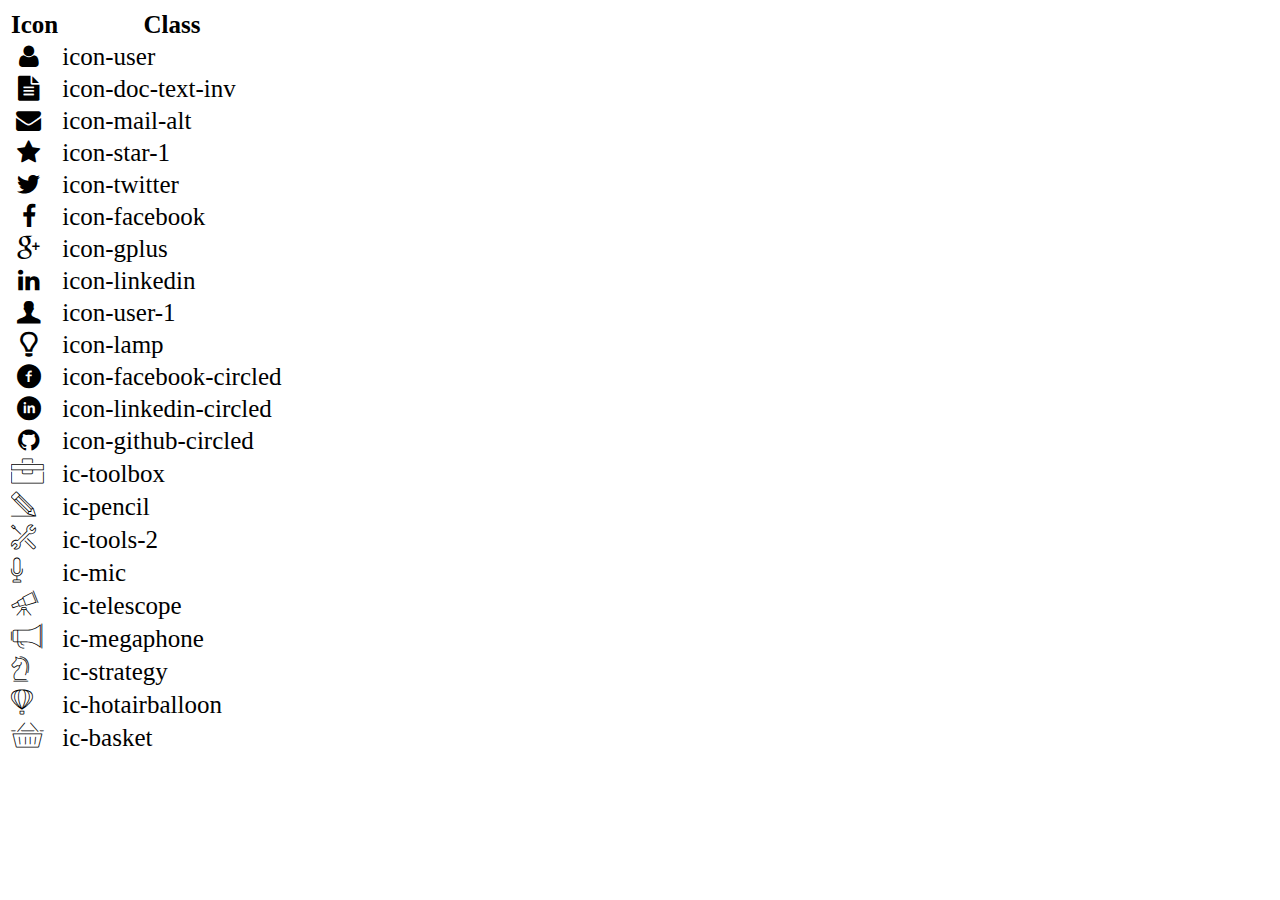
<file: icon-list.html>
<!DOCTYPE html>
<html lang="en">

<head>
    <meta charset="UTF-8">
    <meta http-equiv="X-UA-Compatible" content="IE=edge">
    <meta name="viewport" content="width=device-width, initial-scale=1.0">
    <link rel="stylesheet" href="css/font.css">
    <title>Icon List</title>
</head>

<body>
    <table style="font-size: 25px;">
        <thead>
            <tr>
                <th>Icon</th>
                <th>Class</th>
            </tr>
        </thead>
        <tbody>
            <tr>
                <td><i class="icon-user"></i></td>
                <td>icon-user</td>
            </tr>
            <tr>
                <td><i class="icon-doc-text-inv"></i></td>
                <td>icon-doc-text-inv</td>
            </tr>
            <tr>
                <td><i class="icon-mail-alt"></i></td>
                <td>icon-mail-alt</td>
            </tr>
            <tr>
                <td><i class="icon-star-1"></i></td>
                <td>icon-star-1</td>
            </tr>
            <tr>
                <td><i class="icon-twitter"></i></td>
                <td>icon-twitter</td>
            </tr>
            <tr>
                <td><i class="icon-facebook"></i></td>
                <td>icon-facebook</td>
            </tr>
            <tr>
                <td><i class="icon-gplus"></i></td>
                <td>icon-gplus</td>
            </tr>
            <tr>
                <td><i class="icon-linkedin"></i></td>
                <td>icon-linkedin</td>
            </tr>
            <tr>
                <td><i class="icon-user-1"></i></td>
                <td>icon-user-1</td>
            </tr>
            <tr>
                <td><i class="icon-lamp"></i></td>
                <td>icon-lamp</td>
            </tr>
            <tr>
                <td><i class="icon-facebook-circled"></i></td>
                <td>icon-facebook-circled</td>
            </tr>
            <tr>
                <td><i class="icon-linkedin-circled"></i></td>
                <td>icon-linkedin-circled</td>
            </tr>
            <tr>
                <td><i class="icon-github-circled"></i></td>
                <td>icon-github-circled</td>
            </tr>
            <tr>
                <td><i class="ic-toolbox"></i></td>
                <td>ic-toolbox</td>
            </tr>
            <tr>
                <td><i class="ic-pencil"></i></td>
                <td>ic-pencil</td>
            </tr>
            <tr>
                <td><i class="ic-tools-2"></i></td>
                <td>ic-tools-2</td>
            </tr>

            <tr>
                <td><i class="ic-mic"></i></td>
                <td>ic-mic</td>
            </tr>
            <tr>
                <td><i class="ic-telescope"></i></td>
                <td>ic-telescope</td>
            </tr>
            <tr>
                <td><i class="ic-megaphone"></i></td>
                <td>ic-megaphone</td>
            </tr>
            <tr>
                <td><i class="ic-strategy"></i></td>
                <td>ic-strategy</td>
            </tr>
            <tr>
                <td><i class="ic-hotairballoon"></i></td>
                <td>ic-hotairballoon</td>
            </tr>
            <tr>
                <td><i class="ic-basket"></i></td>
                <td>ic-basket</td>
            </tr>
        </tbody>
    </table>
</body>

</html>
</file>
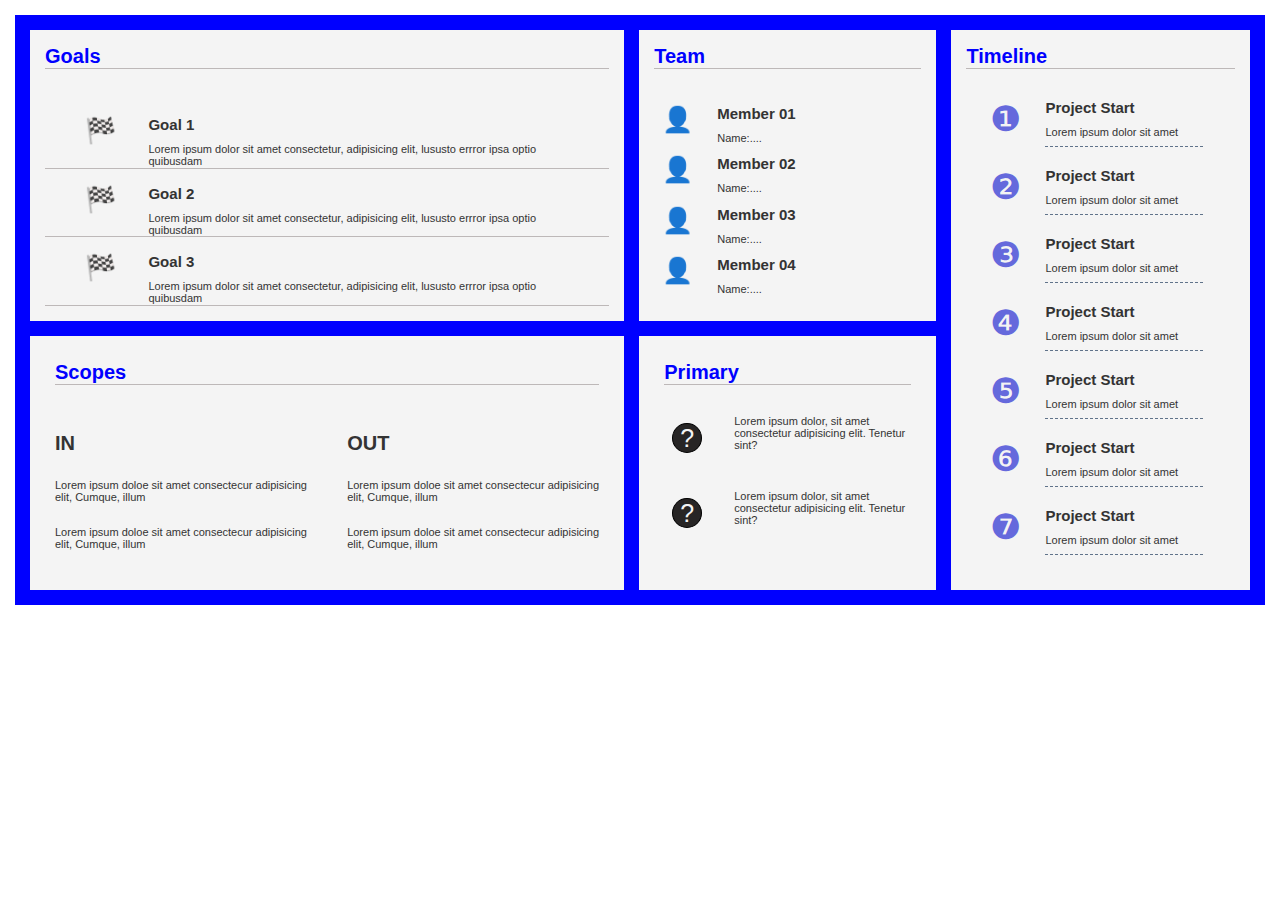
<file: project.html>
<!DOCTYPE html>
<html lang="en">
  <head>
    <meta charset="UTF-8" />
    <meta http-equiv="X-UA-Compatible" content="IE=edge" />
    <meta name="viewport" content="width=device-width, initial-scale=1.0" />
    <link rel="stylesheet" href="./project.css" />
    <link rel="stylesheet" href="./css/tabletproject.css" />
    <link rel="stylesheet" href="./css/mobileproject.css" />

    <title>Project Chapter</title>
  </head>
  <body>
    <div class="container">
      <div class="cot1">
        <div class="goals-team">
          <div class="tieude"><h1>Goals</h1></div>
          <div class="p">
            <div class="icon">🏁</div>
            <div class="text">
              <h2>Goal 1</h2>
              <p>
                Lorem ipsum dolor sit amet consectetur, adipisicing elit,
                lususto errror ipsa optio quibusdam
              </p>
            </div>
          </div>

          <div class="p">
            <div class="icon">🏁</div>
            <div class="text">
              <h2>Goal 2</h2>
              <p>
                Lorem ipsum dolor sit amet consectetur, adipisicing elit,
                lususto errror ipsa optio quibusdam
              </p>
            </div>
          </div>

          <div class="p">
            <div class="icon">🏁</div>
            <div class="text">
              <h2>Goal 3</h2>
              <p>
                Lorem ipsum dolor sit amet consectetur, adipisicing elit,
                lususto errror ipsa optio quibusdam
              </p>
            </div>
          </div>
        </div>

        <div class="scopes-primary">
          <div class="tieude"><h1>Scopes</h1></div>
          <div class="scope">
            <div class="in-out">
              <p id="title">IN</p>
              <p>
                Lorem ipsum doloe sit amet consectecur adipisicing elit, Cumque,
                illum
              </p>
              <p>
                Lorem ipsum doloe sit amet consectecur adipisicing elit, Cumque,
                illum
              </p>
            </div>

            <div class="in-out">
              <p id="title">OUT</p>
              <p>
                Lorem ipsum doloe sit amet consectecur adipisicing elit, Cumque,
                illum
              </p>
              <p>
                Lorem ipsum doloe sit amet consectecur adipisicing elit, Cumque,
                illum
              </p>
            </div>
          </div>
        </div>
      </div>

      <div class="cot2">
        <div class="goals-team">
          <div class="tieude"><h1>Team</h1></div>
          <div class="p1">
            <div class="icon">👤</div>
            <div class="text">
              <h2>Member 01</h2>
              <p>Name:....</p>
            </div>
          </div>
          <div class="p1">
            <div class="icon">👤</div>
            <div class="text">
              <h2>Member 02</h2>
              <p>Name:....</p>
            </div>
          </div>
          <div class="p1">
            <div class="icon">👤</div>
            <div class="text">
              <h2>Member 03</h2>
              <p>Name:....</p>
            </div>
          </div>
          <div class="p1">
            <div class="icon">👤</div>
            <div class="text">
              <h2>Member 04</h2>
              <p>Name:....</p>
            </div>
          </div>
        </div>
        <div class="scopes-primary">
          <div class="tieude"><h1>Primary</h1></div>
          <div class="p1">
            <div class="icon2">?</div>
            <div class="text">
              Lorem ipsum dolor, sit amet consectetur adipisicing elit. Tenetur
              sint?
            </div>
          </div>
          <div class="p1">
            <div class="icon2">?</div>
            <div class="text">
              Lorem ipsum dolor, sit amet consectetur adipisicing elit. Tenetur
              sint?
            </div>
          </div>
        </div>
      </div>

      <div class="cot3">
        <div class="timeline">
          <div class="tieude"><h1 id="timeline">Timeline</h1></div>
          <div class="p2">
            <div class="icon1">❶</div>
            <div class="textp2">
              <h2>Project Start</h2>
              <p>Lorem ipsum dolor sit amet</p>
            </div>
          </div>
          <div class="p2">
            <div class="icon1">❷</div>
            <div class="textp2">
              <h2>Project Start</h2>
              <p>Lorem ipsum dolor sit amet</p>
            </div>
          </div>
          <div class="p2">
            <div class="icon1">❸</div>
            <div class="textp2">
              <h2>Project Start</h2>
              <p>Lorem ipsum dolor sit amet</p>
            </div>
          </div>
          <div class="p2">
            <div class="icon1">❹</div>
            <div class="textp2">
              <h2>Project Start</h2>
              <p>Lorem ipsum dolor sit amet</p>
            </div>
          </div>
          <div class="p2">
            <div class="icon1">❺</div>
            <div class="textp2">
              <h2>Project Start</h2>
              <p>Lorem ipsum dolor sit amet</p>
            </div>
          </div>
          <div class="p2">
            <div class="icon1">❻</div>
            <div class="textp2">
              <h2>Project Start</h2>
              <p>Lorem ipsum dolor sit amet</p>
            </div>
          </div>
          <div class="p2">
            <div class="icon1">❼</div>
            <div class="textp2">
              <h2>Project Start</h2>
              <p>Lorem ipsum dolor sit amet</p>
            </div>
          </div>
        </div>
      </div>
    </div>
  </body>
</html>
</file>
<file: css/font.css>
@font-face {
	font-family: 'open_sanslight';
	src: url('../fonts/OpenSans-Light-webfont.eot');
	src: url('../fonts/OpenSans-Light-webfont.eot#iefix') format('embedded-opentype'),
		url('../fonts/OpenSans-Light-webfont.woff') format('woff'),
		url('../fonts/OpenSans-Light-webfont.ttf') format('truetype'),
		url('../fonts/OpenSans-Light-webfont.svg#open_sanslight') format('svg');
	font-weight: normal;
	font-style: normal;

}

@font-face {
	font-family: 'open_sansitalic';
	src: url('../fonts/OpenSans-Italic-webfont.eot');
	src: url('../fonts/OpenSans-Italic-webfont.eot#iefix') format('embedded-opentype'),
		url('../fonts/OpenSans-Italic-webfont.woff') format('woff'),
		url('../fonts/OpenSans-Italic-webfont.ttf') format('truetype'),
		url('../fonts/OpenSans-Italic-webfont.svg#open_sansitalic') format('svg');
	font-weight: normal;
	font-style: normal;

}

@font-face {
	font-family: 'open_sanssemibold';
	src: url('../fonts/OpenSans-Semibold-webfont.eot');
	src: url('../fonts/OpenSans-Semibold-webfont.eot#iefix') format('embedded-opentype'),
		url('../fonts/OpenSans-Semibold-webfont.woff') format('woff'),
		url('../fonts/OpenSans-Semibold-webfont.ttf') format('truetype'),
		url('../fonts/OpenSans-Semibold-webfont.svg#open_sanssemibold') format('svg');
	font-weight: normal;
	font-style: normal;

}


@font-face {
	font-family: 'open_sanslight_italic';
	src: url('../fonts/OpenSans-LightItalic-webfont.eot');
	src: url('../fonts/OpenSans-LightItalic-webfont.eot#iefix') format('embedded-opentype'),
		url('../fonts/OpenSans-LightItalic-webfont.woff') format('woff'),
		url('../fonts/OpenSans-LightItalic-webfont.ttf') format('truetype'),
		url('../fonts/OpenSans-LightItalic-webfont.svg#open_sanslight_italic') format('svg');
	font-weight: normal;
	font-style: normal;

}

@font-face {
	font-family: 'open_sansregular';
	src: url('../fonts/OpenSans-Regular-webfont.eot');
	src: url('../fonts/OpenSans-Regular-webfont.eot#iefix') format('embedded-opentype'),
		url('../fonts/OpenSans-Regular-webfont.woff') format('woff'),
		url('../fonts/OpenSans-Regular-webfont.ttf') format('truetype'),
		url('../fonts/OpenSans-Regular-webfont.svg#open_sansregular') format('svg');
	font-weight: normal;
	font-style: normal;

}


@font-face {
	font-family: 'fontello';
	src: url('../fonts/fontello.eot');
	src: url('../fonts/fontello.eot#iefix') format('embedded-opentype'),
		url('../fonts/fontello.woff') format('woff'),
		url('../fonts/fontello.ttf') format('truetype'),
		url('../fonts/fontello.svg#fontello') format('svg');
	font-weight: normal;
	font-style: normal;
}

[class^="icon-"]:before,
[class*=" icon-"]:before {
	font-family: "fontello";
	font-style: normal;
	font-weight: normal;
	speak: none;

	display: inline-block;
	text-decoration: inherit;
	width: 1em;
	margin-right: .2em;
	text-align: center;
	/* opacity: .8; */

	/* For safety - reset parent styles, that can break glyph codes*/
	font-variant: normal;
	text-transform: none;

	/* fix buttons height, for twitter bootstrap */
	line-height: 1em;

	/* Animation center compensation - margins should be symmetric */
	/* remove if not needed */
	margin-left: .2em;

	/* you can be more comfortable with increased icons size */
	/* font-size: 120%; */

	/* Font smoothing. That was taken from TWBS */
	-webkit-font-smoothing: antialiased;
	-moz-osx-font-smoothing: grayscale;

	/* Uncomment for 3D effect */
	/* text-shadow: 1px 1px 1px rgba(127, 127, 127, 0.3); */
}

.icon-emo-happy:before {
	content: '\e800';
}

/* '' */
.icon-emo-wink:before {
	content: '\e801';
}

/* '' */
.icon-emo-wink2:before {
	content: '\e802';
}

/* '' */
.icon-emo-unhappy:before {
	content: '\e803';
}

/* '' */
.icon-emo-sleep:before {
	content: '\e804';
}

/* '' */
.icon-emo-thumbsup:before {
	content: '\e805';
}

/* '' */
.icon-emo-devil:before {
	content: '\e806';
}

/* '' */
.icon-emo-surprised:before {
	content: '\e807';
}

/* '' */
.icon-emo-tongue:before {
	content: '\e808';
}

/* '' */
.icon-emo-coffee:before {
	content: '\e809';
}

/* '' */
.icon-emo-sunglasses:before {
	content: '\e80a';
}

/* '' */
.icon-emo-displeased:before {
	content: '\e80b';
}

/* '' */
.icon-emo-beer:before {
	content: '\e80c';
}

/* '' */
.icon-emo-grin:before {
	content: '\e80d';
}

/* '' */
.icon-emo-angry:before {
	content: '\e80e';
}

/* '' */
.icon-emo-saint:before {
	content: '\e80f';
}

/* '' */
.icon-emo-cry:before {
	content: '\e810';
}

/* '' */
.icon-emo-shoot:before {
	content: '\e811';
}

/* '' */
.icon-emo-squint:before {
	content: '\e812';
}

/* '' */
.icon-emo-laugh:before {
	content: '\e813';
}

/* '' */
.icon-spin1:before {
	content: '\e814';
}

/* '' */
.icon-spin2:before {
	content: '\e815';
}

/* '' */
.icon-spin3:before {
	content: '\e816';
}

/* '' */
.icon-spin4:before {
	content: '\e817';
}

/* '' */
.icon-spin5:before {
	content: '\e818';
}

/* '' */
.icon-spin6:before {
	content: '\e819';
}

/* '' */
.icon-firefox:before {
	content: '\e81a';
}

/* '' */
.icon-chrome:before {
	content: '\e81b';
}

/* '' */
.icon-opera:before {
	content: '\e81c';
}

/* '' */
.icon-ie:before {
	content: '\e81d';
}

/* '' */
.icon-crown:before {
	content: '\e81e';
}

/* '' */
.icon-crown-plus:before {
	content: '\e81f';
}

/* '' */
.icon-crown-minus:before {
	content: '\e820';
}

/* '' */
.icon-marquee:before {
	content: '\e821';
}

/* '' */
.icon-glass:before {
	content: '\e822';
}

/* '' */
.icon-music:before {
	content: '\e823';
}

/* '' */
.icon-search:before {
	content: '\e824';
}

/* '' */
.icon-mail:before {
	content: '\e825';
}

/* '' */
.icon-mail-alt:before {
	content: '\e826';
}

/* '' */
.icon-mail-squared:before {
	content: '\e827';
}

/* '' */
.icon-heart:before {
	content: '\e828';
}

/* '' */
.icon-heart-empty:before {
	content: '\e829';
}

/* '' */
.icon-star-1:before {
	content: '\e82a';
}

/* '' */
.icon-star-empty-1:before {
	content: '\e82b';
}

/* '' */
.icon-star-half:before {
	content: '\e82c';
}

/* '' */
.icon-star-half-alt:before {
	content: '\e82d';
}

/* '' */
.icon-user:before {
	content: '\e82e';
}

/* '' */
.icon-user-plus:before {
	content: '\e82f';
}

/* '' */
.icon-user-times:before {
	content: '\e830';
}

/* '' */
.icon-users:before {
	content: '\e831';
}

/* '' */
.icon-male:before {
	content: '\e832';
}

/* '' */
.icon-female:before {
	content: '\e833';
}

/* '' */
.icon-child:before {
	content: '\e834';
}

/* '' */
.icon-user-secret:before {
	content: '\e835';
}

/* '' */
.icon-video:before {
	content: '\e836';
}

/* '' */
.icon-videocam:before {
	content: '\e837';
}

/* '' */
.icon-picture:before {
	content: '\e838';
}

/* '' */
.icon-camera:before {
	content: '\e839';
}

/* '' */
.icon-camera-alt:before {
	content: '\e83a';
}

/* '' */
.icon-th-large:before {
	content: '\e83b';
}

/* '' */
.icon-th:before {
	content: '\e83c';
}

/* '' */
.icon-th-list:before {
	content: '\e83d';
}

/* '' */
.icon-ok:before {
	content: '\e83e';
}

/* '' */
.icon-ok-circled:before {
	content: '\e83f';
}

/* '' */
.icon-ok-circled2:before {
	content: '\e840';
}

/* '' */
.icon-ok-squared:before {
	content: '\e841';
}

/* '' */
.icon-cancel:before {
	content: '\e842';
}

/* '' */
.icon-cancel-circled:before {
	content: '\e843';
}

/* '' */
.icon-cancel-circled2:before {
	content: '\e844';
}

/* '' */
.icon-plus:before {
	content: '\e845';
}

/* '' */
.icon-plus-circled:before {
	content: '\e846';
}

/* '' */
.icon-plus-squared:before {
	content: '\e847';
}

/* '' */
.icon-plus-squared-alt:before {
	content: '\e848';
}

/* '' */
.icon-minus:before {
	content: '\e849';
}

/* '' */
.icon-minus-circled:before {
	content: '\e84a';
}

/* '' */
.icon-minus-squared:before {
	content: '\e84b';
}

/* '' */
.icon-minus-squared-alt:before {
	content: '\e84c';
}

/* '' */
.icon-help:before {
	content: '\e84d';
}

/* '' */
.icon-help-circled:before {
	content: '\e84e';
}

/* '' */
.icon-info-circled:before {
	content: '\e84f';
}

/* '' */
.icon-info:before {
	content: '\e850';
}

/* '' */
.icon-home:before {
	content: '\e851';
}

/* '' */
.icon-link:before {
	content: '\e852';
}

/* '' */
.icon-unlink:before {
	content: '\e853';
}

/* '' */
.icon-link-ext:before {
	content: '\e854';
}

/* '' */
.icon-link-ext-alt:before {
	content: '\e855';
}

/* '' */
.icon-attach:before {
	content: '\e856';
}

/* '' */
.icon-lock:before {
	content: '\e857';
}

/* '' */
.icon-lock-open:before {
	content: '\e858';
}

/* '' */
.icon-lock-open-alt:before {
	content: '\e859';
}

/* '' */
.icon-pin:before {
	content: '\e85a';
}

/* '' */
.icon-eye:before {
	content: '\e85b';
}

/* '' */
.icon-eye-off:before {
	content: '\e85c';
}

/* '' */
.icon-tag-1:before {
	content: '\e85d';
}

/* '' */
.icon-tags:before {
	content: '\e85e';
}

/* '' */
.icon-bookmark:before {
	content: '\e85f';
}

/* '' */
.icon-bookmark-empty:before {
	content: '\e860';
}

/* '' */
.icon-flag:before {
	content: '\e861';
}

/* '' */
.icon-flag-empty:before {
	content: '\e862';
}

/* '' */
.icon-flag-checkered:before {
	content: '\e863';
}

/* '' */
.icon-thumbs-up:before {
	content: '\e864';
}

/* '' */
.icon-thumbs-down:before {
	content: '\e865';
}

/* '' */
.icon-thumbs-up-alt:before {
	content: '\e866';
}

/* '' */
.icon-thumbs-down-alt:before {
	content: '\e867';
}

/* '' */
.icon-download:before {
	content: '\e868';
}

/* '' */
.icon-upload:before {
	content: '\e869';
}

/* '' */
.icon-download-cloud:before {
	content: '\e86a';
}

/* '' */
.icon-upload-cloud:before {
	content: '\e86b';
}

/* '' */
.icon-reply:before {
	content: '\e86c';
}

/* '' */
.icon-reply-all:before {
	content: '\e86d';
}

/* '' */
.icon-forward:before {
	content: '\e86e';
}

/* '' */
.icon-quote-left:before {
	content: '\e86f';
}

/* '' */
.icon-quote-right:before {
	content: '\e870';
}

/* '' */
.icon-code:before {
	content: '\e871';
}

/* '' */
.icon-export:before {
	content: '\e872';
}

/* '' */
.icon-export-alt:before {
	content: '\e873';
}

/* '' */
.icon-share:before {
	content: '\e874';
}

/* '' */
.icon-share-squared:before {
	content: '\e875';
}

/* '' */
.icon-pencil:before {
	content: '\e876';
}

/* '' */
.icon-pencil-squared:before {
	content: '\e877';
}

/* '' */
.icon-edit:before {
	content: '\e878';
}

/* '' */
.icon-print:before {
	content: '\e879';
}

/* '' */
.icon-retweet:before {
	content: '\e87a';
}

/* '' */
.icon-keyboard:before {
	content: '\e87b';
}

/* '' */
.icon-gamepad:before {
	content: '\e87c';
}

/* '' */
.icon-comment:before {
	content: '\e87d';
}

/* '' */
.icon-chat:before {
	content: '\e87e';
}

/* '' */
.icon-comment-empty:before {
	content: '\e87f';
}

/* '' */
.icon-chat-empty:before {
	content: '\e880';
}

/* '' */
.icon-bell:before {
	content: '\e881';
}

/* '' */
.icon-bell-alt:before {
	content: '\e882';
}

/* '' */
.icon-bell-off:before {
	content: '\e883';
}

/* '' */
.icon-bell-off-empty:before {
	content: '\e884';
}

/* '' */
.icon-attention-alt:before {
	content: '\e885';
}

/* '' */
.icon-attention:before {
	content: '\e886';
}

/* '' */
.icon-attention-circled:before {
	content: '\e887';
}

/* '' */
.icon-location:before {
	content: '\e888';
}

/* '' */
.icon-direction:before {
	content: '\e889';
}

/* '' */
.icon-compass:before {
	content: '\e88a';
}

/* '' */
.icon-trash:before {
	content: '\e88b';
}

/* '' */
.icon-trash-empty:before {
	content: '\e88c';
}

/* '' */
.icon-doc:before {
	content: '\e88d';
}

/* '' */
.icon-docs:before {
	content: '\e88e';
}

/* '' */
.icon-doc-text:before {
	content: '\e88f';
}

/* '' */
.icon-doc-inv:before {
	content: '\e890';
}

/* '' */
.icon-doc-text-inv:before {
	content: '\e891';
}

/* '' */
.icon-file-pdf:before {
	content: '\e892';
}

/* '' */
.icon-file-word:before {
	content: '\e893';
}

/* '' */
.icon-file-excel:before {
	content: '\e894';
}

/* '' */
.icon-file-powerpoint:before {
	content: '\e895';
}

/* '' */
.icon-file-image:before {
	content: '\e896';
}

/* '' */
.icon-file-archive:before {
	content: '\e897';
}

/* '' */
.icon-file-audio:before {
	content: '\e898';
}

/* '' */
.icon-file-video:before {
	content: '\e899';
}

/* '' */
.icon-file-code:before {
	content: '\e89a';
}

/* '' */
.icon-folder:before {
	content: '\e89b';
}

/* '' */
.icon-folder-open:before {
	content: '\e89c';
}

/* '' */
.icon-folder-empty:before {
	content: '\e89d';
}

/* '' */
.icon-folder-open-empty:before {
	content: '\e89e';
}

/* '' */
.icon-box:before {
	content: '\e89f';
}

/* '' */
.icon-rss:before {
	content: '\e8a0';
}

/* '' */
.icon-rss-squared:before {
	content: '\e8a1';
}

/* '' */
.icon-phone:before {
	content: '\e8a2';
}

/* '' */
.icon-phone-squared:before {
	content: '\e8a3';
}

/* '' */
.icon-fax:before {
	content: '\e8a4';
}

/* '' */
.icon-menu:before {
	content: '\e8a5';
}

/* '' */
.icon-cog:before {
	content: '\e8a6';
}

/* '' */
.icon-cog-alt:before {
	content: '\e8a7';
}

/* '' */
.icon-wrench:before {
	content: '\e8a8';
}

/* '' */
.icon-sliders:before {
	content: '\e8a9';
}

/* '' */
.icon-basket:before {
	content: '\e8aa';
}

/* '' */
.icon-cart-plus:before {
	content: '\e8ab';
}

/* '' */
.icon-cart-arrow-down:before {
	content: '\e8ac';
}

/* '' */
.icon-calendar:before {
	content: '\e8ad';
}

/* '' */
.icon-calendar-empty:before {
	content: '\e8ae';
}

/* '' */
.icon-login:before {
	content: '\e8af';
}

/* '' */
.icon-logout:before {
	content: '\e8b0';
}

/* '' */
.icon-mic:before {
	content: '\e8b1';
}

/* '' */
.icon-mute:before {
	content: '\e8b2';
}

/* '' */
.icon-volume-off:before {
	content: '\e8b3';
}

/* '' */
.icon-volume-down:before {
	content: '\e8b4';
}

/* '' */
.icon-volume-up:before {
	content: '\e8b5';
}

/* '' */
.icon-headphones:before {
	content: '\e8b6';
}

/* '' */
.icon-clock:before {
	content: '\e8b7';
}

/* '' */
.icon-lightbulb:before {
	content: '\e8b8';
}

/* '' */
.icon-block:before {
	content: '\e8b9';
}

/* '' */
.icon-resize-full:before {
	content: '\e8ba';
}

/* '' */
.icon-resize-full-alt:before {
	content: '\e8bb';
}

/* '' */
.icon-resize-small:before {
	content: '\e8bc';
}

/* '' */
.icon-resize-vertical:before {
	content: '\e8bd';
}

/* '' */
.icon-resize-horizontal:before {
	content: '\e8be';
}

/* '' */
.icon-move:before {
	content: '\e8bf';
}

/* '' */
.icon-zoom-in:before {
	content: '\e8c0';
}

/* '' */
.icon-zoom-out:before {
	content: '\e8c1';
}

/* '' */
.icon-down-circled2:before {
	content: '\e8c2';
}

/* '' */
.icon-up-circled2:before {
	content: '\e8c3';
}

/* '' */
.icon-left-circled2:before {
	content: '\e8c4';
}

/* '' */
.icon-right-circled2:before {
	content: '\e8c5';
}

/* '' */
.icon-down-dir:before {
	content: '\e8c6';
}

/* '' */
.icon-up-dir:before {
	content: '\e8c7';
}

/* '' */
.icon-left-dir:before {
	content: '\e8c8';
}

/* '' */
.icon-right-dir:before {
	content: '\e8c9';
}

/* '' */
.icon-down-open:before {
	content: '\e8ca';
}

/* '' */
.icon-left-open:before {
	content: '\e8cb';
}

/* '' */
.icon-right-open:before {
	content: '\e8cc';
}

/* '' */
.icon-up-open:before {
	content: '\e8cd';
}

/* '' */
.icon-angle-left:before {
	content: '\e8ce';
}

/* '' */
.icon-angle-right:before {
	content: '\e8cf';
}

/* '' */
.icon-angle-up:before {
	content: '\e8d0';
}

/* '' */
.icon-angle-down:before {
	content: '\e8d1';
}

/* '' */
.icon-angle-circled-left:before {
	content: '\e8d2';
}

/* '' */
.icon-angle-circled-right:before {
	content: '\e8d3';
}

/* '' */
.icon-angle-circled-up:before {
	content: '\e8d4';
}

/* '' */
.icon-angle-circled-down:before {
	content: '\e8d5';
}

/* '' */
.icon-angle-double-left:before {
	content: '\e8d6';
}

/* '' */
.icon-angle-double-right:before {
	content: '\e8d7';
}

/* '' */
.icon-angle-double-up:before {
	content: '\e8d8';
}

/* '' */
.icon-angle-double-down:before {
	content: '\e8d9';
}

/* '' */
.icon-down:before {
	content: '\e8da';
}

/* '' */
.icon-left:before {
	content: '\e8db';
}

/* '' */
.icon-right:before {
	content: '\e8dc';
}

/* '' */
.icon-up:before {
	content: '\e8dd';
}

/* '' */
.icon-down-big:before {
	content: '\e8de';
}

/* '' */
.icon-left-big:before {
	content: '\e8df';
}

/* '' */
.icon-right-big:before {
	content: '\e8e0';
}

/* '' */
.icon-up-big:before {
	content: '\e8e1';
}

/* '' */
.icon-right-hand:before {
	content: '\e8e2';
}

/* '' */
.icon-left-hand:before {
	content: '\e8e3';
}

/* '' */
.icon-up-hand:before {
	content: '\e8e4';
}

/* '' */
.icon-down-hand:before {
	content: '\e8e5';
}

/* '' */
.icon-left-circled:before {
	content: '\e8e6';
}

/* '' */
.icon-right-circled:before {
	content: '\e8e7';
}

/* '' */
.icon-up-circled:before {
	content: '\e8e8';
}

/* '' */
.icon-down-circled:before {
	content: '\e8e9';
}

/* '' */
.icon-cw:before {
	content: '\e8ea';
}

/* '' */
.icon-ccw:before {
	content: '\e8eb';
}

/* '' */
.icon-arrows-cw:before {
	content: '\e8ec';
}

/* '' */
.icon-level-up:before {
	content: '\e8ed';
}

/* '' */
.icon-level-down:before {
	content: '\e8ee';
}

/* '' */
.icon-shuffle:before {
	content: '\e8ef';
}

/* '' */
.icon-exchange:before {
	content: '\e8f0';
}

/* '' */
.icon-history:before {
	content: '\e8f1';
}

/* '' */
.icon-expand:before {
	content: '\e8f2';
}

/* '' */
.icon-collapse:before {
	content: '\e8f3';
}

/* '' */
.icon-expand-right:before {
	content: '\e8f4';
}

/* '' */
.icon-collapse-left:before {
	content: '\e8f5';
}

/* '' */
.icon-play:before {
	content: '\e8f6';
}

/* '' */
.icon-play-circled:before {
	content: '\e8f7';
}

/* '' */
.icon-play-circled2:before {
	content: '\e8f8';
}

/* '' */
.icon-stop:before {
	content: '\e8f9';
}

/* '' */
.icon-pause:before {
	content: '\e8fa';
}

/* '' */
.icon-to-end:before {
	content: '\e8fb';
}

/* '' */
.icon-to-end-alt:before {
	content: '\e8fc';
}

/* '' */
.icon-to-start:before {
	content: '\e8fd';
}

/* '' */
.icon-to-start-alt:before {
	content: '\e8fe';
}

/* '' */
.icon-fast-fw:before {
	content: '\e8ff';
}

/* '' */
.icon-fast-bw:before {
	content: '\e900';
}

/* '' */
.icon-eject:before {
	content: '\e901';
}

/* '' */
.icon-target:before {
	content: '\e902';
}

/* '' */
.icon-signal:before {
	content: '\e903';
}

/* '' */
.icon-wifi:before {
	content: '\e904';
}

/* '' */
.icon-award:before {
	content: '\e905';
}

/* '' */
.icon-desktop:before {
	content: '\e906';
}

/* '' */
.icon-laptop:before {
	content: '\e907';
}

/* '' */
.icon-tablet:before {
	content: '\e908';
}

/* '' */
.icon-mobile:before {
	content: '\e909';
}

/* '' */
.icon-inbox:before {
	content: '\e90a';
}

/* '' */
.icon-globe:before {
	content: '\e90b';
}

/* '' */
.icon-sun:before {
	content: '\e90c';
}

/* '' */
.icon-cloud:before {
	content: '\e90d';
}

/* '' */
.icon-flash:before {
	content: '\e90e';
}

/* '' */
.icon-moon:before {
	content: '\e90f';
}

/* '' */
.icon-umbrella-1:before {
	content: '\e910';
}

/* '' */
.icon-flight:before {
	content: '\e911';
}

/* '' */
.icon-fighter-jet:before {
	content: '\e912';
}

/* '' */
.icon-paper-plane:before {
	content: '\e913';
}

/* '' */
.icon-paper-plane-empty:before {
	content: '\e914';
}

/* '' */
.icon-space-shuttle:before {
	content: '\e915';
}

/* '' */
.icon-leaf:before {
	content: '\e916';
}

/* '' */
.icon-font:before {
	content: '\e917';
}

/* '' */
.icon-bold:before {
	content: '\e918';
}

/* '' */
.icon-medium:before {
	content: '\e919';
}

/* '' */
.icon-italic:before {
	content: '\e91a';
}

/* '' */
.icon-header:before {
	content: '\e91b';
}

/* '' */
.icon-paragraph:before {
	content: '\e91c';
}

/* '' */
.icon-text-height:before {
	content: '\e91d';
}

/* '' */
.icon-text-width:before {
	content: '\e91e';
}

/* '' */
.icon-align-left:before {
	content: '\e91f';
}

/* '' */
.icon-align-center:before {
	content: '\e920';
}

/* '' */
.icon-align-right:before {
	content: '\e921';
}

/* '' */
.icon-align-justify:before {
	content: '\e922';
}

/* '' */
.icon-list:before {
	content: '\e923';
}

/* '' */
.icon-indent-left:before {
	content: '\e924';
}

/* '' */
.icon-indent-right:before {
	content: '\e925';
}

/* '' */
.icon-list-bullet:before {
	content: '\e926';
}

/* '' */
.icon-list-numbered:before {
	content: '\e927';
}

/* '' */
.icon-strike:before {
	content: '\e928';
}

/* '' */
.icon-underline:before {
	content: '\e929';
}

/* '' */
.icon-superscript:before {
	content: '\e92a';
}

/* '' */
.icon-subscript:before {
	content: '\e92b';
}

/* '' */
.icon-table:before {
	content: '\e92c';
}

/* '' */
.icon-columns:before {
	content: '\e92d';
}

/* '' */
.icon-crop:before {
	content: '\e92e';
}

/* '' */
.icon-scissors:before {
	content: '\e92f';
}

/* '' */
.icon-paste:before {
	content: '\e930';
}

/* '' */
.icon-briefcase:before {
	content: '\e931';
}

/* '' */
.icon-suitcase:before {
	content: '\e932';
}

/* '' */
.icon-ellipsis:before {
	content: '\e933';
}

/* '' */
.icon-ellipsis-vert:before {
	content: '\e934';
}

/* '' */
.icon-off:before {
	content: '\e935';
}

/* '' */
.icon-road:before {
	content: '\e936';
}

/* '' */
.icon-list-alt:before {
	content: '\e937';
}

/* '' */
.icon-qrcode:before {
	content: '\e938';
}

/* '' */
.icon-barcode:before {
	content: '\e939';
}

/* '' */
.icon-book:before {
	content: '\e93a';
}

/* '' */
.icon-ajust:before {
	content: '\e93b';
}

/* '' */
.icon-tint:before {
	content: '\e93c';
}

/* '' */
.icon-toggle-off:before {
	content: '\e93d';
}

/* '' */
.icon-toggle-on:before {
	content: '\e93e';
}

/* '' */
.icon-check:before {
	content: '\e93f';
}

/* '' */
.icon-check-empty:before {
	content: '\e940';
}

/* '' */
.icon-circle:before {
	content: '\e941';
}

/* '' */
.icon-circle-empty:before {
	content: '\e942';
}

/* '' */
.icon-circle-thin:before {
	content: '\e943';
}

/* '' */
.icon-circle-notch:before {
	content: '\e944';
}

/* '' */
.icon-dot-circled:before {
	content: '\e945';
}

/* '' */
.icon-asterisk:before {
	content: '\e946';
}

/* '' */
.icon-gift:before {
	content: '\e947';
}

/* '' */
.icon-fire:before {
	content: '\e948';
}

/* '' */
.icon-magnet:before {
	content: '\e949';
}

/* '' */
.icon-chart-bar:before {
	content: '\e94a';
}

/* '' */
.icon-chart-area:before {
	content: '\e94b';
}

/* '' */
.icon-chart-pie:before {
	content: '\e94c';
}

/* '' */
.icon-chart-line:before {
	content: '\e94d';
}

/* '' */
.icon-ticket:before {
	content: '\e94e';
}

/* '' */
.icon-credit-card:before {
	content: '\e94f';
}

/* '' */
.icon-floppy:before {
	content: '\e950';
}

/* '' */
.icon-megaphone:before {
	content: '\e951';
}

/* '' */
.icon-hdd:before {
	content: '\e952';
}

/* '' */
.icon-key:before {
	content: '\e953';
}

/* '' */
.icon-fork:before {
	content: '\e954';
}

/* '' */
.icon-rocket:before {
	content: '\e955';
}

/* '' */
.icon-bug:before {
	content: '\e956';
}

/* '' */
.icon-certificate:before {
	content: '\e957';
}

/* '' */
.icon-tasks:before {
	content: '\e958';
}

/* '' */
.icon-filter:before {
	content: '\e959';
}

/* '' */
.icon-beaker:before {
	content: '\e95a';
}

/* '' */
.icon-magic:before {
	content: '\e95b';
}

/* '' */
.icon-cab:before {
	content: '\e95c';
}

/* '' */
.icon-taxi:before {
	content: '\e95d';
}

/* '' */
.icon-truck:before {
	content: '\e95e';
}

/* '' */
.icon-bus:before {
	content: '\e95f';
}

/* '' */
.icon-bicycle:before {
	content: '\e960';
}

/* '' */
.icon-motorcycle:before {
	content: '\e961';
}

/* '' */
.icon-train:before {
	content: '\e962';
}

/* '' */
.icon-subway:before {
	content: '\e963';
}

/* '' */
.icon-ship:before {
	content: '\e964';
}

/* '' */
.icon-money:before {
	content: '\e965';
}

/* '' */
.icon-euro:before {
	content: '\e966';
}

/* '' */
.icon-pound:before {
	content: '\e967';
}

/* '' */
.icon-dollar:before {
	content: '\e968';
}

/* '' */
.icon-rupee:before {
	content: '\e969';
}

/* '' */
.icon-yen:before {
	content: '\e96a';
}

/* '' */
.icon-rouble:before {
	content: '\e96b';
}

/* '' */
.icon-shekel:before {
	content: '\e96c';
}

/* '' */
.icon-try:before {
	content: '\e96d';
}

/* '' */
.icon-won:before {
	content: '\e96e';
}

/* '' */
.icon-bitcoin:before {
	content: '\e96f';
}

/* '' */
.icon-viacoin:before {
	content: '\e970';
}

/* '' */
.icon-sort:before {
	content: '\e971';
}

/* '' */
.icon-sort-down:before {
	content: '\e972';
}

/* '' */
.icon-sort-up:before {
	content: '\e973';
}

/* '' */
.icon-sort-alt-up:before {
	content: '\e974';
}

/* '' */
.icon-sort-alt-down:before {
	content: '\e975';
}

/* '' */
.icon-sort-name-up:before {
	content: '\e976';
}

/* '' */
.icon-sort-name-down:before {
	content: '\e977';
}

/* '' */
.icon-sort-number-up:before {
	content: '\e978';
}

/* '' */
.icon-sort-number-down:before {
	content: '\e979';
}

/* '' */
.icon-hammer:before {
	content: '\e97a';
}

/* '' */
.icon-gauge:before {
	content: '\e97b';
}

/* '' */
.icon-sitemap:before {
	content: '\e97c';
}

/* '' */
.icon-spinner:before {
	content: '\e97d';
}

/* '' */
.icon-coffee:before {
	content: '\e97e';
}

/* '' */
.icon-food:before {
	content: '\e97f';
}

/* '' */
.icon-beer:before {
	content: '\e980';
}

/* '' */
.icon-user-md:before {
	content: '\e981';
}

/* '' */
.icon-stethoscope:before {
	content: '\e982';
}

/* '' */
.icon-heartbeat:before {
	content: '\e983';
}

/* '' */
.icon-ambulance:before {
	content: '\e984';
}

/* '' */
.icon-medkit:before {
	content: '\e985';
}

/* '' */
.icon-h-sigh:before {
	content: '\e986';
}

/* '' */
.icon-bed:before {
	content: '\e987';
}

/* '' */
.icon-hospital:before {
	content: '\e988';
}

/* '' */
.icon-building:before {
	content: '\e989';
}

/* '' */
.icon-building-filled:before {
	content: '\e98a';
}

/* '' */
.icon-bank:before {
	content: '\e98b';
}

/* '' */
.icon-smile:before {
	content: '\e98c';
}

/* '' */
.icon-frown:before {
	content: '\e98d';
}

/* '' */
.icon-meh:before {
	content: '\e98e';
}

/* '' */
.icon-anchor:before {
	content: '\e98f';
}

/* '' */
.icon-terminal:before {
	content: '\e990';
}

/* '' */
.icon-eraser:before {
	content: '\e991';
}

/* '' */
.icon-puzzle:before {
	content: '\e992';
}

/* '' */
.icon-shield:before {
	content: '\e993';
}

/* '' */
.icon-extinguisher:before {
	content: '\e994';
}

/* '' */
.icon-bullseye:before {
	content: '\e995';
}

/* '' */
.icon-wheelchair:before {
	content: '\e996';
}

/* '' */
.icon-language:before {
	content: '\e997';
}

/* '' */
.icon-graduation-cap:before {
	content: '\e998';
}

/* '' */
.icon-paw:before {
	content: '\e999';
}

/* '' */
.icon-spoon:before {
	content: '\e99a';
}

/* '' */
.icon-cube:before {
	content: '\e99b';
}

/* '' */
.icon-cubes:before {
	content: '\e99c';
}

/* '' */
.icon-recycle:before {
	content: '\e99d';
}

/* '' */
.icon-tree:before {
	content: '\e99e';
}

/* '' */
.icon-database:before {
	content: '\e99f';
}

/* '' */
.icon-server:before {
	content: '\e9a0';
}

/* '' */
.icon-lifebuoy:before {
	content: '\e9a1';
}

/* '' */
.icon-rebel:before {
	content: '\e9a2';
}

/* '' */
.icon-empire:before {
	content: '\e9a3';
}

/* '' */
.icon-bomb:before {
	content: '\e9a4';
}

/* '' */
.icon-soccer-ball:before {
	content: '\e9a5';
}

/* '' */
.icon-tty:before {
	content: '\e9a6';
}

/* '' */
.icon-binoculars:before {
	content: '\e9a7';
}

/* '' */
.icon-plug:before {
	content: '\e9a8';
}

/* '' */
.icon-newspaper:before {
	content: '\e9a9';
}

/* '' */
.icon-calc:before {
	content: '\e9aa';
}

/* '' */
.icon-copyright:before {
	content: '\e9ab';
}

/* '' */
.icon-at:before {
	content: '\e9ac';
}

/* '' */
.icon-eyedropper:before {
	content: '\e9ad';
}

/* '' */
.icon-brush:before {
	content: '\e9ae';
}

/* '' */
.icon-birthday:before {
	content: '\e9af';
}

/* '' */
.icon-diamond:before {
	content: '\e9b0';
}

/* '' */
.icon-street-view:before {
	content: '\e9b1';
}

/* '' */
.icon-venus:before {
	content: '\e9b2';
}

/* '' */
.icon-mars:before {
	content: '\e9b3';
}

/* '' */
.icon-mercury:before {
	content: '\e9b4';
}

/* '' */
.icon-transgender:before {
	content: '\e9b5';
}

/* '' */
.icon-transgender-alt:before {
	content: '\e9b6';
}

/* '' */
.icon-venus-double:before {
	content: '\e9b7';
}

/* '' */
.icon-mars-double:before {
	content: '\e9b8';
}

/* '' */
.icon-venus-mars:before {
	content: '\e9b9';
}

/* '' */
.icon-mars-stroke:before {
	content: '\e9ba';
}

/* '' */
.icon-mars-stroke-v:before {
	content: '\e9bb';
}

/* '' */
.icon-mars-stroke-h:before {
	content: '\e9bc';
}

/* '' */
.icon-neuter:before {
	content: '\e9bd';
}

/* '' */
.icon-cc-visa:before {
	content: '\e9be';
}

/* '' */
.icon-cc-mastercard:before {
	content: '\e9bf';
}

/* '' */
.icon-cc-discover:before {
	content: '\e9c0';
}

/* '' */
.icon-cc-amex:before {
	content: '\e9c1';
}

/* '' */
.icon-cc-paypal:before {
	content: '\e9c2';
}

/* '' */
.icon-cc-stripe:before {
	content: '\e9c3';
}

/* '' */
.icon-adn:before {
	content: '\e9c4';
}

/* '' */
.icon-android:before {
	content: '\e9c5';
}

/* '' */
.icon-angellist:before {
	content: '\e9c6';
}

/* '' */
.icon-apple:before {
	content: '\e9c7';
}

/* '' */
.icon-behance:before {
	content: '\e9c8';
}

/* '' */
.icon-behance-squared:before {
	content: '\e9c9';
}

/* '' */
.icon-bitbucket:before {
	content: '\e9ca';
}

/* '' */
.icon-bitbucket-squared:before {
	content: '\e9cb';
}

/* '' */
.icon-buysellads:before {
	content: '\e9cc';
}

/* '' */
.icon-cc:before {
	content: '\e9cd';
}

/* '' */
.icon-codeopen:before {
	content: '\e9ce';
}

/* '' */
.icon-connectdevelop:before {
	content: '\e9cf';
}

/* '' */
.icon-css3:before {
	content: '\e9d0';
}

/* '' */
.icon-dashcube:before {
	content: '\e9d1';
}

/* '' */
.icon-delicious:before {
	content: '\e9d2';
}

/* '' */
.icon-deviantart:before {
	content: '\e9d3';
}

/* '' */
.icon-digg:before {
	content: '\e9d4';
}

/* '' */
.icon-dribbble:before {
	content: '\e9d5';
}

/* '' */
.icon-dropbox:before {
	content: '\e9d6';
}

/* '' */
.icon-drupal:before {
	content: '\e9d7';
}

/* '' */
.icon-facebook:before {
	content: '\e9d8';
}

/* '' */
.icon-facebook-squared:before {
	content: '\e9d9';
}

/* '' */
.icon-facebook-official:before {
	content: '\e9da';
}

/* '' */
.icon-flickr:before {
	content: '\e9db';
}

/* '' */
.icon-forumbee:before {
	content: '\e9dc';
}

/* '' */
.icon-foursquare:before {
	content: '\e9dd';
}

/* '' */
.icon-git-squared:before {
	content: '\e9de';
}

/* '' */
.icon-git:before {
	content: '\e9df';
}

/* '' */
.icon-github:before {
	content: '\e9e0';
}

/* '' */
.icon-github-squared:before {
	content: '\e9e1';
}

/* '' */
.icon-github-circled:before {
	content: '\e9e2';
}

/* '' */
.icon-gittip:before {
	content: '\e9e3';
}

/* '' */
.icon-google:before {
	content: '\e9e4';
}

/* '' */
.icon-gplus:before {
	content: '\e9e5';
}

/* '' */
.icon-gplus-squared:before {
	content: '\e9e6';
}

/* '' */
.icon-gwallet:before {
	content: '\e9e7';
}

/* '' */
.icon-hacker-news:before {
	content: '\e9e8';
}

/* '' */
.icon-html5:before {
	content: '\e9e9';
}

/* '' */
.icon-instagram:before {
	content: '\e9ea';
}

/* '' */
.icon-ioxhost:before {
	content: '\e9eb';
}

/* '' */
.icon-joomla:before {
	content: '\e9ec';
}

/* '' */
.icon-jsfiddle:before {
	content: '\e9ed';
}

/* '' */
.icon-lastfm:before {
	content: '\e9ee';
}

/* '' */
.icon-lastfm-squared:before {
	content: '\e9ef';
}

/* '' */
.icon-leanpub:before {
	content: '\e9f0';
}

/* '' */
.icon-linkedin-squared:before {
	content: '\e9f1';
}

/* '' */
.icon-linux:before {
	content: '\e9f2';
}

/* '' */
.icon-linkedin:before {
	content: '\e9f3';
}

/* '' */
.icon-maxcdn:before {
	content: '\e9f4';
}

/* '' */
.icon-meanpath:before {
	content: '\e9f5';
}

/* '' */
.icon-openid:before {
	content: '\e9f6';
}

/* '' */
.icon-pagelines:before {
	content: '\e9f7';
}

/* '' */
.icon-paypal:before {
	content: '\e9f8';
}

/* '' */
.icon-pied-piper-squared:before {
	content: '\e9f9';
}

/* '' */
.icon-pied-piper-alt:before {
	content: '\e9fa';
}

/* '' */
.icon-pinterest:before {
	content: '\e9fb';
}

/* '' */
.icon-pinterest-circled:before {
	content: '\e9fc';
}

/* '' */
.icon-pinterest-squared:before {
	content: '\e9fd';
}

/* '' */
.icon-qq:before {
	content: '\e9fe';
}

/* '' */
.icon-reddit:before {
	content: '\e9ff';
}

/* '' */
.icon-reddit-squared:before {
	content: '\ea00';
}

/* '' */
.icon-renren:before {
	content: '\ea01';
}

/* '' */
.icon-sellsy:before {
	content: '\ea02';
}

/* '' */
.icon-shirtsinbulk:before {
	content: '\ea03';
}

/* '' */
.icon-simplybuilt:before {
	content: '\ea04';
}

/* '' */
.icon-skyatlas:before {
	content: '\ea05';
}

/* '' */
.icon-skype:before {
	content: '\ea06';
}

/* '' */
.icon-slack:before {
	content: '\ea07';
}

/* '' */
.icon-slideshare:before {
	content: '\ea08';
}

/* '' */
.icon-soundcloud:before {
	content: '\ea09';
}

/* '' */
.icon-spotify:before {
	content: '\ea0a';
}

/* '' */
.icon-stackexchange:before {
	content: '\ea0b';
}

/* '' */
.icon-stackoverflow:before {
	content: '\ea0c';
}

/* '' */
.icon-steam:before {
	content: '\ea0d';
}

/* '' */
.icon-steam-squared:before {
	content: '\ea0e';
}

/* '' */
.icon-stumbleupon:before {
	content: '\ea0f';
}

/* '' */
.icon-stumbleupon-circled:before {
	content: '\ea10';
}

/* '' */
.icon-tencent-weibo:before {
	content: '\ea11';
}

/* '' */
.icon-trello:before {
	content: '\ea12';
}

/* '' */
.icon-tumblr:before {
	content: '\ea13';
}

/* '' */
.icon-tumblr-squared:before {
	content: '\ea14';
}

/* '' */
.icon-twitch:before {
	content: '\ea15';
}

/* '' */
.icon-note:before {
	content: '\ea16';
}

/* '' */
.icon-note-beamed:before {
	content: '\ea17';
}

/* '' */
.icon-music-1:before {
	content: '\ea18';
}

/* '' */
.icon-search-1:before {
	content: '\ea19';
}

/* '' */
.icon-flashlight:before {
	content: '\ea1a';
}

/* '' */
.icon-mail-1:before {
	content: '\ea1b';
}

/* '' */
.icon-heart-1:before {
	content: '\ea1c';
}

/* '' */
.icon-heart-empty-1:before {
	content: '\ea1d';
}

/* '' */
.icon-star:before {
	content: '\ea1e';
}

/* '' */
.icon-star-empty:before {
	content: '\ea1f';
}

/* '' */
.icon-user-1:before {
	content: '\ea20';
}

/* '' */
.icon-users-1:before {
	content: '\ea21';
}

/* '' */
.icon-user-add:before {
	content: '\ea22';
}

/* '' */
.icon-video-1:before {
	content: '\ea23';
}

/* '' */
.icon-picture-1:before {
	content: '\ea24';
}

/* '' */
.icon-camera-1:before {
	content: '\ea25';
}

/* '' */
.icon-layout:before {
	content: '\ea26';
}

/* '' */
.icon-menu-1:before {
	content: '\ea27';
}

/* '' */
.icon-check-1:before {
	content: '\ea28';
}

/* '' */
.icon-cancel-1:before {
	content: '\ea29';
}

/* '' */
.icon-cancel-circled-1:before {
	content: '\ea2a';
}

/* '' */
.icon-cancel-squared:before {
	content: '\ea2b';
}

/* '' */
.icon-plus-1:before {
	content: '\ea2c';
}

/* '' */
.icon-plus-circled-1:before {
	content: '\ea2d';
}

/* '' */
.icon-plus-squared-1:before {
	content: '\ea2e';
}

/* '' */
.icon-minus-1:before {
	content: '\ea2f';
}

/* '' */
.icon-minus-circled-1:before {
	content: '\ea30';
}

/* '' */
.icon-minus-squared-1:before {
	content: '\ea31';
}

/* '' */
.icon-help-1:before {
	content: '\ea32';
}

/* '' */
.icon-help-circled-1:before {
	content: '\ea33';
}

/* '' */
.icon-info-1:before {
	content: '\ea34';
}

/* '' */
.icon-info-circled-1:before {
	content: '\ea35';
}

/* '' */
.icon-back:before {
	content: '\ea36';
}

/* '' */
.icon-home-1:before {
	content: '\ea37';
}

/* '' */
.icon-link-1:before {
	content: '\ea38';
}

/* '' */
.icon-attach-1:before {
	content: '\ea39';
}

/* '' */
.icon-lock-1:before {
	content: '\ea3a';
}

/* '' */
.icon-lock-open-1:before {
	content: '\ea3b';
}

/* '' */
.icon-eye-1:before {
	content: '\ea3c';
}

/* '' */
.icon-tag:before {
	content: '\ea3d';
}

/* '' */
.icon-bookmark-1:before {
	content: '\ea3e';
}

/* '' */
.icon-bookmarks:before {
	content: '\ea3f';
}

/* '' */
.icon-flag-1:before {
	content: '\ea40';
}

/* '' */
.icon-thumbs-up-1:before {
	content: '\ea41';
}

/* '' */
.icon-thumbs-down-1:before {
	content: '\ea42';
}

/* '' */
.icon-download-1:before {
	content: '\ea43';
}

/* '' */
.icon-upload-1:before {
	content: '\ea44';
}

/* '' */
.icon-upload-cloud-1:before {
	content: '\ea45';
}

/* '' */
.icon-reply-1:before {
	content: '\ea46';
}

/* '' */
.icon-reply-all-1:before {
	content: '\ea47';
}

/* '' */
.icon-forward-1:before {
	content: '\ea48';
}

/* '' */
.icon-quote:before {
	content: '\ea49';
}

/* '' */
.icon-code-1:before {
	content: '\ea4a';
}

/* '' */
.icon-export-1:before {
	content: '\ea4b';
}

/* '' */
.icon-pencil-1:before {
	content: '\ea4c';
}

/* '' */
.icon-feather:before {
	content: '\ea4d';
}

/* '' */
.icon-print-1:before {
	content: '\ea4e';
}

/* '' */
.icon-retweet-1:before {
	content: '\ea4f';
}

/* '' */
.icon-keyboard-1:before {
	content: '\ea50';
}

/* '' */
.icon-comment-1:before {
	content: '\ea51';
}

/* '' */
.icon-chat-1:before {
	content: '\ea52';
}

/* '' */
.icon-bell-1:before {
	content: '\ea53';
}

/* '' */
.icon-attention-1:before {
	content: '\ea54';
}

/* '' */
.icon-alert:before {
	content: '\ea55';
}

/* '' */
.icon-vcard:before {
	content: '\ea56';
}

/* '' */
.icon-address:before {
	content: '\ea57';
}

/* '' */
.icon-location-1:before {
	content: '\ea58';
}

/* '' */
.icon-map:before {
	content: '\ea59';
}

/* '' */
.icon-direction-1:before {
	content: '\ea5a';
}

/* '' */
.icon-compass-1:before {
	content: '\ea5b';
}

/* '' */
.icon-cup:before {
	content: '\ea5c';
}

/* '' */
.icon-trash-1:before {
	content: '\ea5d';
}

/* '' */
.icon-doc-1:before {
	content: '\ea5e';
}

/* '' */
.icon-docs-1:before {
	content: '\ea5f';
}

/* '' */
.icon-doc-landscape:before {
	content: '\ea60';
}

/* '' */
.icon-doc-text-1:before {
	content: '\ea61';
}

/* '' */
.icon-doc-text-inv-1:before {
	content: '\ea62';
}

/* '' */
.icon-newspaper-1:before {
	content: '\ea63';
}

/* '' */
.icon-book-open:before {
	content: '\ea64';
}

/* '' */
.icon-book-1:before {
	content: '\ea65';
}

/* '' */
.icon-folder-1:before {
	content: '\ea66';
}

/* '' */
.icon-archive:before {
	content: '\ea67';
}

/* '' */
.icon-box-1:before {
	content: '\ea68';
}

/* '' */
.icon-rss-1:before {
	content: '\ea69';
}

/* '' */
.icon-phone-1:before {
	content: '\ea6a';
}

/* '' */
.icon-cog-1:before {
	content: '\ea6b';
}

/* '' */
.icon-tools:before {
	content: '\ea6c';
}

/* '' */
.icon-share-1:before {
	content: '\ea6d';
}

/* '' */
.icon-shareable:before {
	content: '\ea6e';
}

/* '' */
.icon-basket-1:before {
	content: '\ea6f';
}

/* '' */
.icon-bag:before {
	content: '\ea70';
}

/* '' */
.icon-calendar-1:before {
	content: '\ea71';
}

/* '' */
.icon-login-1:before {
	content: '\ea72';
}

/* '' */
.icon-logout-1:before {
	content: '\ea73';
}

/* '' */
.icon-mic-1:before {
	content: '\ea74';
}

/* '' */
.icon-mute-1:before {
	content: '\ea75';
}

/* '' */
.icon-sound:before {
	content: '\ea76';
}

/* '' */
.icon-volume:before {
	content: '\ea77';
}

/* '' */
.icon-clock-1:before {
	content: '\ea78';
}

/* '' */
.icon-hourglass:before {
	content: '\ea79';
}

/* '' */
.icon-lamp:before {
	content: '\ea7a';
}

/* '' */
.icon-light-down:before {
	content: '\ea7b';
}

/* '' */
.icon-light-up:before {
	content: '\ea7c';
}

/* '' */
.icon-adjust:before {
	content: '\ea7d';
}

/* '' */
.icon-block-1:before {
	content: '\ea7e';
}

/* '' */
.icon-resize-full-1:before {
	content: '\ea7f';
}

/* '' */
.icon-resize-small-1:before {
	content: '\ea80';
}

/* '' */
.icon-popup:before {
	content: '\ea81';
}

/* '' */
.icon-publish:before {
	content: '\ea82';
}

/* '' */
.icon-window:before {
	content: '\ea83';
}

/* '' */
.icon-arrow-combo:before {
	content: '\ea84';
}

/* '' */
.icon-down-circled-1:before {
	content: '\ea85';
}

/* '' */
.icon-left-circled-1:before {
	content: '\ea86';
}

/* '' */
.icon-right-circled-1:before {
	content: '\ea87';
}

/* '' */
.icon-up-circled-1:before {
	content: '\ea88';
}

/* '' */
.icon-down-open-1:before {
	content: '\ea89';
}

/* '' */
.icon-left-open-1:before {
	content: '\ea8a';
}

/* '' */
.icon-right-open-1:before {
	content: '\ea8b';
}

/* '' */
.icon-up-open-1:before {
	content: '\ea8c';
}

/* '' */
.icon-down-open-mini:before {
	content: '\ea8d';
}

/* '' */
.icon-left-open-mini:before {
	content: '\ea8e';
}

/* '' */
.icon-right-open-mini:before {
	content: '\ea8f';
}

/* '' */
.icon-up-open-mini:before {
	content: '\ea90';
}

/* '' */
.icon-down-open-big:before {
	content: '\ea91';
}

/* '' */
.icon-left-open-big:before {
	content: '\ea92';
}

/* '' */
.icon-right-open-big:before {
	content: '\ea93';
}

/* '' */
.icon-up-open-big:before {
	content: '\ea94';
}

/* '' */
.icon-down-1:before {
	content: '\ea95';
}

/* '' */
.icon-left-1:before {
	content: '\ea96';
}

/* '' */
.icon-right-1:before {
	content: '\ea97';
}

/* '' */
.icon-up-1:before {
	content: '\ea98';
}

/* '' */
.icon-down-dir-1:before {
	content: '\ea99';
}

/* '' */
.icon-left-dir-1:before {
	content: '\ea9a';
}

/* '' */
.icon-right-dir-1:before {
	content: '\ea9b';
}

/* '' */
.icon-up-dir-1:before {
	content: '\ea9c';
}

/* '' */
.icon-down-bold:before {
	content: '\ea9d';
}

/* '' */
.icon-left-bold:before {
	content: '\ea9e';
}

/* '' */
.icon-right-bold:before {
	content: '\ea9f';
}

/* '' */
.icon-up-bold:before {
	content: '\eaa0';
}

/* '' */
.icon-down-thin:before {
	content: '\eaa1';
}

/* '' */
.icon-left-thin:before {
	content: '\eaa2';
}

/* '' */
.icon-right-thin:before {
	content: '\eaa3';
}

/* '' */
.icon-up-thin:before {
	content: '\eaa4';
}

/* '' */
.icon-ccw-1:before {
	content: '\eaa5';
}

/* '' */
.icon-cw-1:before {
	content: '\eaa6';
}

/* '' */
.icon-arrows-ccw:before {
	content: '\eaa7';
}

/* '' */
.icon-level-down-1:before {
	content: '\eaa8';
}

/* '' */
.icon-level-up-1:before {
	content: '\eaa9';
}

/* '' */
.icon-shuffle-1:before {
	content: '\eaaa';
}

/* '' */
.icon-loop:before {
	content: '\eaab';
}

/* '' */
.icon-switch:before {
	content: '\eaac';
}

/* '' */
.icon-play-1:before {
	content: '\eaad';
}

/* '' */
.icon-stop-1:before {
	content: '\eaae';
}

/* '' */
.icon-pause-1:before {
	content: '\eaaf';
}

/* '' */
.icon-record:before {
	content: '\eab0';
}

/* '' */
.icon-to-end-1:before {
	content: '\eab1';
}

/* '' */
.icon-to-start-1:before {
	content: '\eab2';
}

/* '' */
.icon-fast-forward:before {
	content: '\eab3';
}

/* '' */
.icon-fast-backward:before {
	content: '\eab4';
}

/* '' */
.icon-progress-0:before {
	content: '\eab5';
}

/* '' */
.icon-progress-1:before {
	content: '\eab6';
}

/* '' */
.icon-progress-2:before {
	content: '\eab7';
}

/* '' */
.icon-progress-3:before {
	content: '\eab8';
}

/* '' */
.icon-target-1:before {
	content: '\eab9';
}

/* '' */
.icon-palette:before {
	content: '\eaba';
}

/* '' */
.icon-list-1:before {
	content: '\eabb';
}

/* '' */
.icon-list-add:before {
	content: '\eabc';
}

/* '' */
.icon-signal-1:before {
	content: '\eabd';
}

/* '' */
.icon-trophy:before {
	content: '\eabe';
}

/* '' */
.icon-battery:before {
	content: '\eabf';
}

/* '' */
.icon-back-in-time:before {
	content: '\eac0';
}

/* '' */
.icon-monitor:before {
	content: '\eac1';
}

/* '' */
.icon-mobile-1:before {
	content: '\eac2';
}

/* '' */
.icon-network:before {
	content: '\eac3';
}

/* '' */
.icon-cd:before {
	content: '\eac4';
}

/* '' */
.icon-inbox-1:before {
	content: '\eac5';
}

/* '' */
.icon-install:before {
	content: '\eac6';
}

/* '' */
.icon-globe-1:before {
	content: '\eac7';
}

/* '' */
.icon-cloud-1:before {
	content: '\eac8';
}

/* '' */
.icon-cloud-thunder:before {
	content: '\eac9';
}

/* '' */
.icon-flash-1:before {
	content: '\eaca';
}

/* '' */
.icon-moon-1:before {
	content: '\eacb';
}

/* '' */
.icon-flight-1:before {
	content: '\eacc';
}

/* '' */
.icon-paper-plane-1:before {
	content: '\eacd';
}

/* '' */
.icon-leaf-1:before {
	content: '\eace';
}

/* '' */
.icon-lifebuoy-1:before {
	content: '\eacf';
}

/* '' */
.icon-mouse:before {
	content: '\ead0';
}

/* '' */
.icon-briefcase-1:before {
	content: '\ead1';
}

/* '' */
.icon-suitcase-1:before {
	content: '\ead2';
}

/* '' */
.icon-dot:before {
	content: '\ead3';
}

/* '' */
.icon-dot-2:before {
	content: '\ead4';
}

/* '' */
.icon-dot-3:before {
	content: '\ead5';
}

/* '' */
.icon-brush-1:before {
	content: '\ead6';
}

/* '' */
.icon-magnet-1:before {
	content: '\ead7';
}

/* '' */
.icon-infinity:before {
	content: '\ead8';
}

/* '' */
.icon-erase:before {
	content: '\ead9';
}

/* '' */
.icon-chart-pie-1:before {
	content: '\eada';
}

/* '' */
.icon-chart-line-1:before {
	content: '\eadb';
}

/* '' */
.icon-chart-bar-1:before {
	content: '\eadc';
}

/* '' */
.icon-chart-area-1:before {
	content: '\eadd';
}

/* '' */
.icon-tape:before {
	content: '\eade';
}

/* '' */
.icon-graduation-cap-1:before {
	content: '\eadf';
}

/* '' */
.icon-language-1:before {
	content: '\eae0';
}

/* '' */
.icon-ticket-1:before {
	content: '\eae1';
}

/* '' */
.icon-water:before {
	content: '\eae2';
}

/* '' */
.icon-droplet:before {
	content: '\eae3';
}

/* '' */
.icon-air:before {
	content: '\eae4';
}

/* '' */
.icon-credit-card-1:before {
	content: '\eae5';
}

/* '' */
.icon-floppy-1:before {
	content: '\eae6';
}

/* '' */
.icon-clipboard:before {
	content: '\eae7';
}

/* '' */
.icon-megaphone-1:before {
	content: '\eae8';
}

/* '' */
.icon-database-1:before {
	content: '\eae9';
}

/* '' */
.icon-drive:before {
	content: '\eaea';
}

/* '' */
.icon-bucket:before {
	content: '\eaeb';
}

/* '' */
.icon-thermometer:before {
	content: '\eaec';
}

/* '' */
.icon-key-1:before {
	content: '\eaed';
}

/* '' */
.icon-flow-cascade:before {
	content: '\eaee';
}

/* '' */
.icon-flow-branch:before {
	content: '\eaef';
}

/* '' */
.icon-flow-tree:before {
	content: '\eaf0';
}

/* '' */
.icon-flow-line:before {
	content: '\eaf1';
}

/* '' */
.icon-flow-parallel:before {
	content: '\eaf2';
}

/* '' */
.icon-rocket-1:before {
	content: '\eaf3';
}

/* '' */
.icon-gauge-1:before {
	content: '\eaf4';
}

/* '' */
.icon-traffic-cone:before {
	content: '\eaf5';
}

/* '' */
.icon-cc-1:before {
	content: '\eaf6';
}

/* '' */
.icon-cc-by:before {
	content: '\eaf7';
}

/* '' */
.icon-cc-nc:before {
	content: '\eaf8';
}

/* '' */
.icon-cc-nc-eu:before {
	content: '\eaf9';
}

/* '' */
.icon-cc-nc-jp:before {
	content: '\eafa';
}

/* '' */
.icon-cc-sa:before {
	content: '\eafb';
}

/* '' */
.icon-cc-nd:before {
	content: '\eafc';
}

/* '' */
.icon-cc-pd:before {
	content: '\eafd';
}

/* '' */
.icon-cc-zero:before {
	content: '\eafe';
}

/* '' */
.icon-cc-share:before {
	content: '\eaff';
}

/* '' */
.icon-cc-remix:before {
	content: '\eb00';
}

/* '' */
.icon-github-1:before {
	content: '\eb01';
}

/* '' */
.icon-github-circled-1:before {
	content: '\eb02';
}

/* '' */
.icon-flickr-1:before {
	content: '\eb03';
}

/* '' */
.icon-flickr-circled:before {
	content: '\eb04';
}

/* '' */
.icon-vimeo:before {
	content: '\eb05';
}

/* '' */
.icon-vimeo-circled:before {
	content: '\eb06';
}

/* '' */
.icon-twitter:before {
	content: '\eb07';
}

/* '' */
.icon-twitter-circled:before {
	content: '\eb08';
}

/* '' */
.icon-facebook-1:before {
	content: '\eb09';
}

/* '' */
.icon-facebook-circled:before {
	content: '\eb0a';
}

/* '' */
.icon-facebook-squared-1:before {
	content: '\eb0b';
}

/* '' */
.icon-gplus-1:before {
	content: '\eb0c';
}

/* '' */
.icon-gplus-circled:before {
	content: '\eb0d';
}

/* '' */
.icon-pinterest-1:before {
	content: '\eb0e';
}

/* '' */
.icon-pinterest-circled-1:before {
	content: '\eb0f';
}

/* '' */
.icon-tumblr-1:before {
	content: '\eb10';
}

/* '' */
.icon-tumblr-circled:before {
	content: '\eb11';
}

/* '' */
.icon-linkedin-1:before {
	content: '\eb12';
}

/* '' */
.icon-linkedin-circled:before {
	content: '\eb13';
}

/* '' */
.icon-dribbble-1:before {
	content: '\eb14';
}

/* '' */
.icon-dribbble-circled:before {
	content: '\eb15';
}

/* '' */
.icon-stumbleupon-1:before {
	content: '\eb16';
}

/* '' */
.icon-stumbleupon-circled-1:before {
	content: '\eb17';
}

/* '' */
.icon-lastfm-1:before {
	content: '\eb18';
}

/* '' */
.icon-lastfm-circled:before {
	content: '\eb19';
}

/* '' */
.icon-rdio:before {
	content: '\eb1a';
}

/* '' */
.icon-rdio-circled:before {
	content: '\eb1b';
}

/* '' */
.icon-spotify-1:before {
	content: '\eb1c';
}

/* '' */
.icon-spotify-circled:before {
	content: '\eb1d';
}

/* '' */
.icon-qq-1:before {
	content: '\eb1e';
}

/* '' */
.icon-instagram-1:before {
	content: '\eb1f';
}

/* '' */
.icon-dropbox-1:before {
	content: '\eb20';
}

/* '' */
.icon-evernote:before {
	content: '\eb21';
}

/* '' */
.icon-flattr:before {
	content: '\eb22';
}

/* '' */
.icon-skype-1:before {
	content: '\eb23';
}

/* '' */
.icon-skype-circled:before {
	content: '\eb24';
}

/* '' */
.icon-renren-1:before {
	content: '\eb25';
}

/* '' */
.icon-sina-weibo:before {
	content: '\eb26';
}

/* '' */
.icon-paypal-1:before {
	content: '\eb27';
}

/* '' */
.icon-picasa:before {
	content: '\eb28';
}

/* '' */
.icon-soundcloud-1:before {
	content: '\eb29';
}

/* '' */
.icon-mixi:before {
	content: '\eb2a';
}

/* '' */
.icon-behance-1:before {
	content: '\eb2b';
}

/* '' */
.icon-google-circles:before {
	content: '\eb2c';
}

/* '' */
.icon-vkontakte:before {
	content: '\eb2d';
}

/* '' */
.icon-music-outline:before {
	content: '\eb2e';
}

/* '' */
.icon-music-2:before {
	content: '\eb2f';
}

/* '' */
.icon-search-outline:before {
	content: '\eb30';
}

/* '' */
.icon-search-2:before {
	content: '\eb31';
}

/* '' */
.icon-mail-2:before {
	content: '\eb32';
}

/* '' */
.icon-heart-2:before {
	content: '\eb33';
}

/* '' */
.icon-heart-filled:before {
	content: '\eb34';
}

/* '' */
.icon-star-2:before {
	content: '\eb35';
}

/* '' */
.icon-star-filled:before {
	content: '\eb36';
}

/* '' */
.icon-user-outline:before {
	content: '\eb37';
}

/* '' */
.icon-user-2:before {
	content: '\eb38';
}

/* '' */
.icon-users-outline:before {
	content: '\eb39';
}

/* '' */
.icon-users-2:before {
	content: '\eb3a';
}

/* '' */
.icon-user-add-outline:before {
	content: '\eb3b';
}

/* '' */
.icon-user-add-1:before {
	content: '\eb3c';
}

/* '' */
.icon-user-delete-outline:before {
	content: '\eb3d';
}

/* '' */
.icon-user-delete:before {
	content: '\eb3e';
}

/* '' */
.icon-video-2:before {
	content: '\eb3f';
}

/* '' */
.icon-videocam-outline:before {
	content: '\eb40';
}

/* '' */
.icon-videocam-1:before {
	content: '\eb41';
}

/* '' */
.icon-picture-outline:before {
	content: '\eb42';
}

/* '' */
.icon-picture-2:before {
	content: '\eb43';
}

/* '' */
.icon-camera-outline:before {
	content: '\eb44';
}

/* '' */
.icon-camera-2:before {
	content: '\eb45';
}

/* '' */
.icon-th-outline:before {
	content: '\eb46';
}

/* '' */
.icon-th-1:before {
	content: '\eb47';
}

/* '' */
.icon-th-large-outline:before {
	content: '\eb48';
}

/* '' */
.icon-th-large-1:before {
	content: '\eb49';
}

/* '' */
.icon-th-list-outline:before {
	content: '\eb4a';
}

/* '' */
.icon-th-list-1:before {
	content: '\eb4b';
}

/* '' */
.icon-ok-outline:before {
	content: '\eb4c';
}

/* '' */
.icon-ok-1:before {
	content: '\eb4d';
}

/* '' */
.icon-cancel-outline:before {
	content: '\eb4e';
}

/* '' */
.icon-cancel-2:before {
	content: '\eb4f';
}

/* '' */
.icon-cancel-alt:before {
	content: '\eb50';
}

/* '' */
.icon-cancel-alt-filled:before {
	content: '\eb51';
}

/* '' */
.icon-cancel-circled-outline:before {
	content: '\eb52';
}

/* '' */
.icon-cancel-circled-2:before {
	content: '\eb53';
}

/* '' */
.icon-plus-outline:before {
	content: '\eb54';
}

/* '' */
.icon-plus-2:before {
	content: '\eb55';
}

/* '' */
.icon-minus-outline:before {
	content: '\eb56';
}

/* '' */
.icon-minus-2:before {
	content: '\eb57';
}

/* '' */
.icon-divide-outline:before {
	content: '\eb58';
}

/* '' */
.icon-divide:before {
	content: '\eb59';
}

/* '' */
.icon-eq-outline:before {
	content: '\eb5a';
}

/* '' */
.icon-eq:before {
	content: '\eb5b';
}

/* '' */
.icon-info-outline:before {
	content: '\eb5c';
}

/* '' */
.icon-info-2:before {
	content: '\eb5d';
}

/* '' */
.icon-home-outline:before {
	content: '\eb5e';
}

/* '' */
.icon-home-2:before {
	content: '\eb5f';
}

/* '' */
.icon-link-outline:before {
	content: '\eb60';
}

/* '' */
.icon-link-2:before {
	content: '\eb61';
}

/* '' */
.icon-attach-outline:before {
	content: '\eb62';
}

/* '' */
.icon-attach-2:before {
	content: '\eb63';
}

/* '' */
.icon-lock-2:before {
	content: '\eb64';
}

/* '' */
.icon-lock-filled:before {
	content: '\eb65';
}

/* '' */
.icon-lock-open-2:before {
	content: '\eb66';
}

/* '' */
.icon-lock-open-filled:before {
	content: '\eb67';
}

/* '' */
.icon-pin-outline:before {
	content: '\eb68';
}

/* '' */
.icon-pin-1:before {
	content: '\eb69';
}

/* '' */
.icon-eye-outline:before {
	content: '\eb6a';
}

/* '' */
.icon-eye-2:before {
	content: '\eb6b';
}

/* '' */
.icon-tag-2:before {
	content: '\eb6c';
}

/* '' */
.icon-tags-1:before {
	content: '\eb6d';
}

/* '' */
.icon-bookmark-2:before {
	content: '\eb6e';
}

/* '' */
.icon-flag-2:before {
	content: '\eb6f';
}

/* '' */
.icon-flag-filled:before {
	content: '\eb70';
}

/* '' */
.icon-thumbs-up-2:before {
	content: '\eb71';
}

/* '' */
.icon-thumbs-down-2:before {
	content: '\eb72';
}

/* '' */
.icon-download-outline:before {
	content: '\eb73';
}

/* '' */
.icon-download-2:before {
	content: '\eb74';
}

/* '' */
.icon-upload-outline:before {
	content: '\eb75';
}

/* '' */
.icon-upload-2:before {
	content: '\eb76';
}

/* '' */
.icon-upload-cloud-outline:before {
	content: '\eb77';
}

/* '' */
.icon-upload-cloud-2:before {
	content: '\eb78';
}

/* '' */
.icon-reply-outline:before {
	content: '\eb79';
}

/* '' */
.icon-reply-2:before {
	content: '\eb7a';
}

/* '' */
.icon-forward-outline:before {
	content: '\eb7b';
}

/* '' */
.icon-forward-2:before {
	content: '\eb7c';
}

/* '' */
.icon-code-outline:before {
	content: '\eb7d';
}

/* '' */
.icon-code-2:before {
	content: '\eb7e';
}

/* '' */
.icon-export-outline:before {
	content: '\eb7f';
}

/* '' */
.icon-export-2:before {
	content: '\eb80';
}

/* '' */
.icon-pencil-2:before {
	content: '\eb81';
}

/* '' */
.icon-pen:before {
	content: '\eb82';
}

/* '' */
.icon-feather-1:before {
	content: '\eb83';
}

/* '' */
.icon-edit-1:before {
	content: '\eb84';
}

/* '' */
.icon-print-2:before {
	content: '\eb85';
}

/* '' */
.icon-comment-2:before {
	content: '\eb86';
}

/* '' */
.icon-chat-2:before {
	content: '\eb87';
}

/* '' */
.icon-chat-alt:before {
	content: '\eb88';
}

/* '' */
.icon-bell-2:before {
	content: '\eb89';
}

/* '' */
.icon-attention-2:before {
	content: '\eb8a';
}

/* '' */
.icon-attention-filled:before {
	content: '\eb8b';
}

/* '' */
.icon-warning-empty:before {
	content: '\eb8c';
}

/* '' */
.icon-warning:before {
	content: '\eb8d';
}

/* '' */
.icon-contacts:before {
	content: '\eb8e';
}

/* '' */
.icon-vcard-1:before {
	content: '\eb8f';
}

/* '' */
.icon-address-1:before {
	content: '\eb90';
}

/* '' */
.icon-location-outline:before {
	content: '\eb91';
}

/* '' */
.icon-location-2:before {
	content: '\eb92';
}

/* '' */
.icon-map-1:before {
	content: '\eb93';
}

/* '' */
.icon-direction-outline:before {
	content: '\eb94';
}

/* '' */
.icon-direction-2:before {
	content: '\eb95';
}

/* '' */
.icon-compass-2:before {
	content: '\eb96';
}

/* '' */
.icon-trash-2:before {
	content: '\eb97';
}

/* '' */
.icon-doc-2:before {
	content: '\eb98';
}

/* '' */
.icon-doc-text-2:before {
	content: '\eb99';
}

/* '' */
.icon-doc-add:before {
	content: '\eb9a';
}

/* '' */
.icon-doc-remove:before {
	content: '\eb9b';
}

/* '' */
.icon-news:before {
	content: '\eb9c';
}

/* '' */
.icon-folder-2:before {
	content: '\eb9d';
}

/* '' */
.icon-folder-add:before {
	content: '\eb9e';
}

/* '' */
.icon-folder-delete:before {
	content: '\eb9f';
}

/* '' */
.icon-archive-1:before {
	content: '\eba0';
}

/* '' */
.icon-box-2:before {
	content: '\eba1';
}

/* '' */
.icon-rss-outline:before {
	content: '\eba2';
}

/* '' */
.icon-rss-2:before {
	content: '\eba3';
}

/* '' */
.icon-phone-outline:before {
	content: '\eba4';
}

/* '' */
.icon-phone-2:before {
	content: '\eba5';
}

/* '' */
.icon-menu-outline:before {
	content: '\eba6';
}

/* '' */
.icon-menu-2:before {
	content: '\eba7';
}

/* '' */
.icon-cog-outline:before {
	content: '\eba8';
}

/* '' */
.icon-cog-2:before {
	content: '\eba9';
}

/* '' */
.icon-wrench-outline:before {
	content: '\ebaa';
}

/* '' */
.icon-wrench-1:before {
	content: '\ebab';
}

/* '' */
.icon-basket-2:before {
	content: '\ebac';
}

/* '' */
.icon-calendar-outlilne:before {
	content: '\ebad';
}

/* '' */
.icon-calendar-2:before {
	content: '\ebae';
}

/* '' */
.icon-mic-outline:before {
	content: '\ebaf';
}

/* '' */
.icon-mic-2:before {
	content: '\ebb0';
}

/* '' */
.icon-volume-off-1:before {
	content: '\ebb1';
}

/* '' */
.icon-volume-low:before {
	content: '\ebb2';
}

/* '' */
.icon-volume-middle:before {
	content: '\ebb3';
}

/* '' */
.icon-volume-high:before {
	content: '\ebb4';
}

/* '' */
.icon-headphones-1:before {
	content: '\ebb5';
}

/* '' */
.icon-clock-2:before {
	content: '\ebb6';
}

/* '' */
.icon-wristwatch:before {
	content: '\ebb7';
}

/* '' */
.icon-stopwatch:before {
	content: '\ebb8';
}

/* '' */
.icon-lightbulb-1:before {
	content: '\ebb9';
}

/* '' */
.icon-block-outline:before {
	content: '\ebba';
}

/* '' */
.icon-block-2:before {
	content: '\ebbb';
}

/* '' */
.icon-resize-full-outline:before {
	content: '\ebbc';
}

/* '' */
.icon-resize-full-2:before {
	content: '\ebbd';
}

/* '' */
.icon-resize-normal-outline:before {
	content: '\ebbe';
}

/* '' */
.icon-resize-normal:before {
	content: '\ebbf';
}

/* '' */
.icon-move-outline:before {
	content: '\ebc0';
}

/* '' */
.icon-move-1:before {
	content: '\ebc1';
}

/* '' */
.icon-popup-1:before {
	content: '\ebc2';
}

/* '' */
.icon-zoom-in-outline:before {
	content: '\ebc3';
}

/* '' */
.icon-zoom-in-1:before {
	content: '\ebc4';
}

/* '' */
.icon-zoom-out-outline:before {
	content: '\ebc5';
}

/* '' */
.icon-zoom-out-1:before {
	content: '\ebc6';
}

/* '' */
.icon-popup-2:before {
	content: '\ebc7';
}

/* '' */
.icon-left-open-outline:before {
	content: '\ebc8';
}

/* '' */
.icon-left-open-2:before {
	content: '\ebc9';
}

/* '' */
.icon-right-open-outline:before {
	content: '\ebca';
}

/* '' */
.icon-right-open-2:before {
	content: '\ebcb';
}

/* '' */
.icon-down-2:before {
	content: '\ebcc';
}

/* '' */
.icon-left-2:before {
	content: '\ebcd';
}

/* '' */
.icon-right-2:before {
	content: '\ebce';
}

/* '' */
.icon-up-2:before {
	content: '\ebcf';
}

/* '' */
.icon-down-outline:before {
	content: '\ebd0';
}

/* '' */
.icon-left-outline:before {
	content: '\ebd1';
}

/* '' */
.icon-right-outline:before {
	content: '\ebd2';
}

/* '' */
.icon-up-outline:before {
	content: '\ebd3';
}

/* '' */
.icon-down-small:before {
	content: '\ebd4';
}

/* '' */
.icon-left-small:before {
	content: '\ebd5';
}

/* '' */
.icon-right-small:before {
	content: '\ebd6';
}

/* '' */
.icon-up-small:before {
	content: '\ebd7';
}

/* '' */
.icon-cw-outline:before {
	content: '\ebd8';
}

/* '' */
.icon-cw-2:before {
	content: '\ebd9';
}

/* '' */
.icon-arrows-cw-outline:before {
	content: '\ebda';
}

/* '' */
.icon-arrows-cw-1:before {
	content: '\ebdb';
}

/* '' */
.icon-loop-outline:before {
	content: '\ebdc';
}

/* '' */
.icon-loop-1:before {
	content: '\ebdd';
}

/* '' */
.icon-loop-alt-outline:before {
	content: '\ebde';
}

/* '' */
.icon-loop-alt:before {
	content: '\ebdf';
}

/* '' */
.icon-shuffle-2:before {
	content: '\ebe0';
}

/* '' */
.icon-play-outline:before {
	content: '\ebe1';
}

/* '' */
.icon-play-2:before {
	content: '\ebe2';
}

/* '' */
.icon-stop-outline:before {
	content: '\ebe3';
}

/* '' */
.icon-stop-2:before {
	content: '\ebe4';
}

/* '' */
.icon-pause-outline:before {
	content: '\ebe5';
}

/* '' */
.icon-pause-2:before {
	content: '\ebe6';
}

/* '' */
.icon-fast-fw-outline:before {
	content: '\ebe7';
}

/* '' */
.icon-fast-fw-1:before {
	content: '\ebe8';
}

/* '' */
.icon-rewind-outline:before {
	content: '\ebe9';
}

/* '' */
.icon-rewind:before {
	content: '\ebea';
}

/* '' */
.icon-record-outline:before {
	content: '\ebeb';
}

/* '' */
.icon-record-1:before {
	content: '\ebec';
}

/* '' */
.icon-eject-outline:before {
	content: '\ebed';
}

/* '' */
.icon-eject-1:before {
	content: '\ebee';
}

/* '' */
.icon-eject-alt-outline:before {
	content: '\ebef';
}

/* '' */
.icon-eject-alt:before {
	content: '\ebf0';
}

/* '' */
.icon-bat1:before {
	content: '\ebf1';
}

/* '' */
.icon-bat2:before {
	content: '\ebf2';
}

/* '' */
.icon-bat3:before {
	content: '\ebf3';
}

/* '' */
.icon-bat4:before {
	content: '\ebf4';
}

/* '' */
.icon-bat-charge:before {
	content: '\ebf5';
}

/* '' */
.icon-plug-1:before {
	content: '\ebf6';
}

/* '' */
.icon-target-outline:before {
	content: '\ebf7';
}

/* '' */
.icon-target-2:before {
	content: '\ebf8';
}

/* '' */
.icon-wifi-outline:before {
	content: '\ebf9';
}

/* '' */
.icon-wifi-1:before {
	content: '\ebfa';
}

/* '' */
.icon-desktop-1:before {
	content: '\ebfb';
}

/* '' */
.icon-laptop-1:before {
	content: '\ebfc';
}

/* '' */
.icon-tablet-1:before {
	content: '\ebfd';
}

/* '' */
.icon-mobile-2:before {
	content: '\ebfe';
}

/* '' */
.icon-contrast:before {
	content: '\ebff';
}

/* '' */
.icon-globe-outline:before {
	content: '\ec00';
}

/* '' */
.icon-globe-2:before {
	content: '\ec01';
}

/* '' */
.icon-globe-alt-outline:before {
	content: '\ec02';
}

/* '' */
.icon-globe-alt:before {
	content: '\ec03';
}

/* '' */
.icon-sun-1:before {
	content: '\ec04';
}

/* '' */
.icon-sun-filled:before {
	content: '\ec05';
}

/* '' */
.icon-cloud-2:before {
	content: '\ec06';
}

/* '' */
.icon-flash-outline:before {
	content: '\ec07';
}

/* '' */
.icon-flash-2:before {
	content: '\ec08';
}

/* '' */
.icon-moon-2:before {
	content: '\ec09';
}

/* '' */
.icon-waves-outline:before {
	content: '\ec0a';
}

/* '' */
.icon-waves:before {
	content: '\ec0b';
}

/* '' */
.icon-rain:before {
	content: '\ec0c';
}

/* '' */
.icon-cloud-sun:before {
	content: '\ec0d';
}

/* '' */
.icon-drizzle:before {
	content: '\ec0e';
}

/* '' */
.icon-snow:before {
	content: '\ec0f';
}

/* '' */
.icon-cloud-flash:before {
	content: '\ec10';
}

/* '' */
.icon-cloud-wind:before {
	content: '\ec11';
}

/* '' */
.icon-wind:before {
	content: '\ec12';
}

/* '' */
.icon-plane-outline:before {
	content: '\ec13';
}

/* '' */
.icon-plane:before {
	content: '\ec14';
}

/* '' */
.icon-leaf-2:before {
	content: '\ec15';
}

/* '' */
.icon-lifebuoy-2:before {
	content: '\ec16';
}

/* '' */
.icon-briefcase-2:before {
	content: '\ec17';
}

/* '' */
.icon-brush-2:before {
	content: '\ec18';
}

/* '' */
.icon-pipette:before {
	content: '\ec19';
}

/* '' */
.icon-power-outline:before {
	content: '\ec1a';
}

/* '' */
.icon-power:before {
	content: '\ec1b';
}

/* '' */
.icon-check-outline:before {
	content: '\ec1c';
}

/* '' */
.icon-check-2:before {
	content: '\ec1d';
}

/* '' */
.icon-gift-1:before {
	content: '\ec1e';
}

/* '' */
.icon-temperatire:before {
	content: '\ec1f';
}

/* '' */
.icon-chart-outline:before {
	content: '\ec20';
}

/* '' */
.icon-chart:before {
	content: '\ec21';
}

/* '' */
.icon-chart-alt-outline:before {
	content: '\ec22';
}

/* '' */
.icon-chart-alt:before {
	content: '\ec23';
}

/* '' */
.icon-chart-bar-outline:before {
	content: '\ec24';
}

/* '' */
.icon-chart-bar-2:before {
	content: '\ec25';
}

/* '' */
.icon-chart-pie-outline:before {
	content: '\ec26';
}

/* '' */
.icon-chart-pie-2:before {
	content: '\ec27';
}

/* '' */
.icon-ticket-2:before {
	content: '\ec28';
}

/* '' */
.icon-credit-card-2:before {
	content: '\ec29';
}

/* '' */
.icon-clipboard-1:before {
	content: '\ec2a';
}

/* '' */
.icon-database-2:before {
	content: '\ec2b';
}

/* '' */
.icon-key-outline:before {
	content: '\ec2c';
}

/* '' */
.icon-key-2:before {
	content: '\ec2d';
}

/* '' */
.icon-flow-split:before {
	content: '\ec2e';
}

/* '' */
.icon-flow-merge:before {
	content: '\ec2f';
}

/* '' */
.icon-flow-parallel-1:before {
	content: '\ec30';
}

/* '' */
.icon-flow-cross:before {
	content: '\ec31';
}

/* '' */
.icon-certificate-outline:before {
	content: '\ec32';
}

/* '' */
.icon-certificate-1:before {
	content: '\ec33';
}

/* '' */
.icon-scissors-outline:before {
	content: '\ec34';
}

/* '' */
.icon-scissors-1:before {
	content: '\ec35';
}

/* '' */
.icon-flask:before {
	content: '\ec36';
}

/* '' */
.icon-wine:before {
	content: '\ec37';
}

/* '' */
.icon-coffee-1:before {
	content: '\ec38';
}

/* '' */
.icon-beer-1:before {
	content: '\ec39';
}

/* '' */
.icon-anchor-outline:before {
	content: '\ec3a';
}

/* '' */
.icon-anchor-1:before {
	content: '\ec3b';
}

/* '' */
.icon-puzzle-outline:before {
	content: '\ec3c';
}

/* '' */
.icon-puzzle-1:before {
	content: '\ec3d';
}

/* '' */
.icon-tree-1:before {
	content: '\ec3e';
}

/* '' */
.icon-calculator:before {
	content: '\ec3f';
}

/* '' */
.icon-infinity-outline:before {
	content: '\ec40';
}

/* '' */
.icon-infinity-1:before {
	content: '\ec41';
}

/* '' */
.icon-pi-outline:before {
	content: '\ec42';
}

/* '' */
.icon-pi:before {
	content: '\ec43';
}

/* '' */
.icon-at-1:before {
	content: '\ec44';
}

/* '' */
.icon-at-circled:before {
	content: '\ec45';
}

/* '' */
.icon-looped-square-outline:before {
	content: '\ec46';
}

/* '' */
.icon-looped-square-interest:before {
	content: '\ec47';
}

/* '' */
.icon-sort-alphabet-outline:before {
	content: '\ec48';
}

/* '' */
.icon-sort-alphabet:before {
	content: '\ec49';
}

/* '' */
.icon-sort-numeric-outline:before {
	content: '\ec4a';
}

/* '' */
.icon-sort-numeric:before {
	content: '\ec4b';
}

/* '' */
.icon-dribbble-circled-1:before {
	content: '\ec4c';
}

/* '' */
.icon-dribbble-2:before {
	content: '\ec4d';
}

/* '' */
.icon-facebook-circled-1:before {
	content: '\ec4e';
}

/* '' */
.icon-facebook-2:before {
	content: '\ec4f';
}

/* '' */
.icon-flickr-circled-1:before {
	content: '\ec50';
}

/* '' */
.icon-flickr-2:before {
	content: '\ec51';
}

/* '' */
.icon-github-circled-2:before {
	content: '\ec52';
}

/* '' */
.icon-github-2:before {
	content: '\ec53';
}

/* '' */
.icon-lastfm-circled-1:before {
	content: '\ec54';
}

/* '' */
.icon-lastfm-2:before {
	content: '\ec55';
}

/* '' */
.icon-linkedin-circled-1:before {
	content: '\ec56';
}

/* '' */
.icon-linkedin-2:before {
	content: '\ec57';
}

/* '' */
.icon-pinterest-circled-2:before {
	content: '\ec58';
}

/* '' */
.icon-pinterest-2:before {
	content: '\ec59';
}

/* '' */
.icon-skype-outline:before {
	content: '\ec5a';
}

/* '' */
.icon-skype-2:before {
	content: '\ec5b';
}

/* '' */
.icon-tumbler-circled:before {
	content: '\ec5c';
}

/* '' */
.icon-tumbler:before {
	content: '\ec5d';
}

/* '' */
.icon-twitter-circled-1:before {
	content: '\ec5e';
}

/* '' */
.icon-twitter-1:before {
	content: '\ec5f';
}

/* '' */
.icon-vimeo-circled-1:before {
	content: '\ec60';
}

/* '' */
.icon-vimeo-1:before {
	content: '\ec61';
}

/* '' */
.icon-search-3:before {
	content: '\ec62';
}

/* '' */
.icon-mail-3:before {
	content: '\ec63';
}

/* '' */
.icon-heart-3:before {
	content: '\ec64';
}

/* '' */
.icon-heart-empty-2:before {
	content: '\ec65';
}

/* '' */
.icon-star-3:before {
	content: '\ec66';
}

/* '' */
.icon-user-3:before {
	content: '\ec67';
}

/* '' */
.icon-video-3:before {
	content: '\ec68';
}

/* '' */
.icon-picture-3:before {
	content: '\ec69';
}

/* '' */
.icon-camera-3:before {
	content: '\ec6a';
}

/* '' */
.icon-ok-2:before {
	content: '\ec6b';
}

/* '' */
.icon-ok-circle:before {
	content: '\ec6c';
}

/* '' */
.icon-cancel-3:before {
	content: '\ec6d';
}

/* '' */
.icon-cancel-circle:before {
	content: '\ec6e';
}

/* '' */
.icon-plus-3:before {
	content: '\ec6f';
}

/* '' */
.icon-plus-circle:before {
	content: '\ec70';
}

/* '' */
.icon-minus-3:before {
	content: '\ec71';
}

/* '' */
.icon-minus-circle:before {
	content: '\ec72';
}

/* '' */
.icon-help-2:before {
	content: '\ec73';
}

/* '' */
.icon-info-3:before {
	content: '\ec74';
}

/* '' */
.icon-home-3:before {
	content: '\ec75';
}

/* '' */
.icon-link-3:before {
	content: '\ec76';
}

/* '' */
.icon-attach-3:before {
	content: '\ec77';
}

/* '' */
.icon-lock-3:before {
	content: '\ec78';
}

/* '' */
.icon-lock-empty:before {
	content: '\ec79';
}

/* '' */
.icon-lock-open-3:before {
	content: '\ec7a';
}

/* '' */
.icon-lock-open-empty:before {
	content: '\ec7b';
}

/* '' */
.icon-pin-2:before {
	content: '\ec7c';
}

/* '' */
.icon-eye-3:before {
	content: '\ec7d';
}

/* '' */
.icon-tag-3:before {
	content: '\ec7e';
}

/* '' */
.icon-tag-empty:before {
	content: '\ec7f';
}

/* '' */
.icon-download-3:before {
	content: '\ec80';
}

/* '' */
.icon-upload-3:before {
	content: '\ec81';
}

/* '' */
.icon-download-cloud-1:before {
	content: '\ec82';
}

/* '' */
.icon-upload-cloud-3:before {
	content: '\ec83';
}

/* '' */
.icon-quote-left-1:before {
	content: '\ec84';
}

/* '' */
.icon-quote-right-1:before {
	content: '\ec85';
}

/* '' */
.icon-quote-left-alt:before {
	content: '\ec86';
}

/* '' */
.icon-quote-right-alt:before {
	content: '\ec87';
}

/* '' */
.icon-pencil-3:before {
	content: '\ec88';
}

/* '' */
.icon-pencil-neg:before {
	content: '\ec89';
}

/* '' */
.icon-pencil-alt:before {
	content: '\ec8a';
}

/* '' */
.icon-undo:before {
	content: '\ec8b';
}

/* '' */
.icon-comment-3:before {
	content: '\ec8c';
}

/* '' */
.icon-comment-inv:before {
	content: '\ec8d';
}

/* '' */
.icon-comment-alt:before {
	content: '\ec8e';
}

/* '' */
.icon-comment-inv-alt:before {
	content: '\ec8f';
}

/* '' */
.icon-comment-alt2:before {
	content: '\ec90';
}

/* '' */
.icon-comment-inv-alt2:before {
	content: '\ec91';
}

/* '' */
.icon-chat-3:before {
	content: '\ec92';
}

/* '' */
.icon-chat-inv:before {
	content: '\ec93';
}

/* '' */
.icon-location-3:before {
	content: '\ec94';
}

/* '' */
.icon-location-inv:before {
	content: '\ec95';
}

/* '' */
.icon-location-alt:before {
	content: '\ec96';
}

/* '' */
.icon-compass-3:before {
	content: '\ec97';
}

/* '' */
.icon-trash-3:before {
	content: '\ec98';
}

/* '' */
.icon-trash-empty-1:before {
	content: '\ec99';
}

/* '' */
.icon-doc-3:before {
	content: '\ec9a';
}

/* '' */
.icon-doc-inv-1:before {
	content: '\ec9b';
}

/* '' */
.icon-doc-alt:before {
	content: '\ec9c';
}

/* '' */
.icon-doc-inv-alt:before {
	content: '\ec9d';
}

/* '' */
.icon-article:before {
	content: '\ec9e';
}

/* '' */
.icon-article-alt:before {
	content: '\ec9f';
}

/* '' */
.icon-book-open-1:before {
	content: '\eca0';
}

/* '' */
.icon-folder-3:before {
	content: '\eca1';
}

/* '' */
.icon-folder-empty-1:before {
	content: '\eca2';
}

/* '' */
.icon-box-3:before {
	content: '\eca3';
}

/* '' */
.icon-rss-3:before {
	content: '\eca4';
}

/* '' */
.icon-rss-alt:before {
	content: '\eca5';
}

/* '' */
.icon-cog-3:before {
	content: '\eca6';
}

/* '' */
.icon-wrench-2:before {
	content: '\eca7';
}

/* '' */
.icon-share-2:before {
	content: '\eca8';
}

/* '' */
.icon-calendar-3:before {
	content: '\eca9';
}

/* '' */
.icon-calendar-inv:before {
	content: '\ecaa';
}

/* '' */
.icon-calendar-alt:before {
	content: '\ecab';
}

/* '' */
.icon-mic-3:before {
	content: '\ecac';
}

/* '' */
.icon-volume-off-2:before {
	content: '\ecad';
}

/* '' */
.icon-volume-up-1:before {
	content: '\ecae';
}

/* '' */
.icon-headphones-2:before {
	content: '\ecaf';
}

/* '' */
.icon-clock-3:before {
	content: '\ecb0';
}

/* '' */
.icon-lamp-1:before {
	content: '\ecb1';
}

/* '' */
.icon-block-3:before {
	content: '\ecb2';
}

/* '' */
.icon-resize-full-3:before {
	content: '\ecb3';
}

/* '' */
.icon-resize-full-alt-1:before {
	content: '\ecb4';
}

/* '' */
.icon-resize-small-2:before {
	content: '\ecb5';
}

/* '' */
.icon-resize-small-alt:before {
	content: '\ecb6';
}

/* '' */
.icon-resize-vertical-1:before {
	content: '\ecb7';
}

/* '' */
.icon-resize-horizontal-1:before {
	content: '\ecb8';
}

/* '' */
.icon-move-2:before {
	content: '\ecb9';
}

/* '' */
.icon-popup-3:before {
	content: '\ecba';
}

/* '' */
.icon-down-3:before {
	content: '\ecbb';
}

/* '' */
.icon-left-3:before {
	content: '\ecbc';
}

/* '' */
.icon-right-3:before {
	content: '\ecbd';
}

/* '' */
.icon-up-3:before {
	content: '\ecbe';
}

/* '' */
.icon-down-circle:before {
	content: '\ecbf';
}

/* '' */
.icon-left-circle:before {
	content: '\ecc0';
}

/* '' */
.icon-right-circle:before {
	content: '\ecc1';
}

/* '' */
.icon-up-circle:before {
	content: '\ecc2';
}

/* '' */
.icon-cw-3:before {
	content: '\ecc3';
}

/* '' */
.icon-loop-2:before {
	content: '\ecc4';
}

/* '' */
.icon-loop-alt-1:before {
	content: '\ecc5';
}

/* '' */
.icon-exchange-1:before {
	content: '\ecc6';
}

/* '' */
.icon-split:before {
	content: '\ecc7';
}

/* '' */
.icon-arrow-curved:before {
	content: '\ecc8';
}

/* '' */
.icon-play-3:before {
	content: '\ecc9';
}

/* '' */
.icon-play-circle2:before {
	content: '\ecca';
}

/* '' */
.icon-stop-3:before {
	content: '\eccb';
}

/* '' */
.icon-pause-3:before {
	content: '\eccc';
}

/* '' */
.icon-to-start-2:before {
	content: '\eccd';
}

/* '' */
.icon-to-end-2:before {
	content: '\ecce';
}

/* '' */
.icon-eject-2:before {
	content: '\eccf';
}

/* '' */
.icon-target-3:before {
	content: '\ecd0';
}

/* '' */
.icon-signal-2:before {
	content: '\ecd1';
}

/* '' */
.icon-award-1:before {
	content: '\ecd2';
}

/* '' */
.icon-award-empty:before {
	content: '\ecd3';
}

/* '' */
.icon-list-2:before {
	content: '\ecd4';
}

/* '' */
.icon-list-nested:before {
	content: '\ecd5';
}

/* '' */
.icon-bat-empty:before {
	content: '\ecd6';
}

/* '' */
.icon-bat-half:before {
	content: '\ecd7';
}

/* '' */
.icon-bat-full:before {
	content: '\ecd8';
}

/* '' */
.icon-bat-charge-1:before {
	content: '\ecd9';
}

/* '' */
.icon-mobile-3:before {
	content: '\ecda';
}

/* '' */
.icon-cd-1:before {
	content: '\ecdb';
}

/* '' */
.icon-equalizer:before {
	content: '\ecdc';
}

/* '' */
.icon-cursor:before {
	content: '\ecdd';
}

/* '' */
.icon-aperture:before {
	content: '\ecde';
}

/* '' */
.icon-aperture-alt:before {
	content: '\ecdf';
}

/* '' */
.icon-steering-wheel:before {
	content: '\ece0';
}

/* '' */
.icon-book-2:before {
	content: '\ece1';
}

/* '' */
.icon-book-alt:before {
	content: '\ece2';
}

/* '' */
.icon-brush-3:before {
	content: '\ece3';
}

/* '' */
.icon-brush-alt:before {
	content: '\ece4';
}

/* '' */
.icon-eyedropper-1:before {
	content: '\ece5';
}

/* '' */
.icon-layers:before {
	content: '\ece6';
}

/* '' */
.icon-layers-alt:before {
	content: '\ece7';
}

/* '' */
.icon-sun-2:before {
	content: '\ece8';
}

/* '' */
.icon-sun-inv:before {
	content: '\ece9';
}

/* '' */
.icon-cloud-3:before {
	content: '\ecea';
}

/* '' */
.icon-rain-1:before {
	content: '\eceb';
}

/* '' */
.icon-flash-3:before {
	content: '\ecec';
}

/* '' */
.icon-moon-3:before {
	content: '\eced';
}

/* '' */
.icon-moon-inv:before {
	content: '\ecee';
}

/* '' */
.icon-umbrella:before {
	content: '\ecef';
}

/* '' */
.icon-chart-bar-3:before {
	content: '\ecf0';
}

/* '' */
.icon-chart-pie-3:before {
	content: '\ecf1';
}

/* '' */
.icon-chart-pie-alt:before {
	content: '\ecf2';
}

/* '' */
.icon-key-3:before {
	content: '\ecf3';
}

/* '' */
.icon-key-inv:before {
	content: '\ecf4';
}

/* '' */
.icon-hash:before {
	content: '\ecf5';
}

/* '' */
.icon-at-2:before {
	content: '\ecf6';
}

/* '' */
.icon-pilcrow:before {
	content: '\ecf7';
}

/* '' */
.icon-dial:before {
	content: '\ecf8';
}

/* '' */
.icon-search-4:before {
	content: '\ecf9';
}

/* '' */
.icon-mail-4:before {
	content: '\ecfa';
}

/* '' */
.icon-heart-4:before {
	content: '\ecfb';
}

/* '' */
.icon-star-4:before {
	content: '\ecfc';
}

/* '' */
.icon-user-4:before {
	content: '\ecfd';
}

/* '' */
.icon-user-woman:before {
	content: '\ecfe';
}

/* '' */
.icon-user-pair:before {
	content: '\ecff';
}

/* '' */
.icon-video-alt:before {
	content: '\ed00';
}

/* '' */
.icon-videocam-2:before {
	content: '\ed01';
}

/* '' */
.icon-videocam-alt:before {
	content: '\ed02';
}

/* '' */
.icon-camera-4:before {
	content: '\ed03';
}

/* '' */
.icon-th-2:before {
	content: '\ed04';
}

/* '' */
.icon-th-list-2:before {
	content: '\ed05';
}

/* '' */
.icon-ok-3:before {
	content: '\ed06';
}

/* '' */
.icon-cancel-4:before {
	content: '\ed07';
}

/* '' */
.icon-cancel-circle-1:before {
	content: '\ed08';
}

/* '' */
.icon-plus-4:before {
	content: '\ed09';
}

/* '' */
.icon-home-4:before {
	content: '\ed0a';
}

/* '' */
.icon-lock-4:before {
	content: '\ed0b';
}

/* '' */
.icon-lock-open-4:before {
	content: '\ed0c';
}

/* '' */
.icon-eye-4:before {
	content: '\ed0d';
}

/* '' */
.icon-tag-4:before {
	content: '\ed0e';
}

/* '' */
.icon-thumbs-up-3:before {
	content: '\ed0f';
}

/* '' */
.icon-thumbs-down-3:before {
	content: '\ed10';
}

/* '' */
.icon-download-4:before {
	content: '\ed11';
}

/* '' */
.icon-export-3:before {
	content: '\ed12';
}

/* '' */
.icon-pencil-4:before {
	content: '\ed13';
}

/* '' */
.icon-pencil-alt-1:before {
	content: '\ed14';
}

/* '' */
.icon-edit-2:before {
	content: '\ed15';
}

/* '' */
.icon-chat-4:before {
	content: '\ed16';
}

/* '' */
.icon-print-3:before {
	content: '\ed17';
}

/* '' */
.icon-bell-3:before {
	content: '\ed18';
}

/* '' */
.icon-attention-3:before {
	content: '\ed19';
}

/* '' */
.icon-info-4:before {
	content: '\ed1a';
}

/* '' */
.icon-question:before {
	content: '\ed1b';
}

/* '' */
.icon-location-4:before {
	content: '\ed1c';
}

/* '' */
.icon-trash-4:before {
	content: '\ed1d';
}

/* '' */
.icon-doc-4:before {
	content: '\ed1e';
}

/* '' */
.icon-article-1:before {
	content: '\ed1f';
}

/* '' */
.icon-article-alt-1:before {
	content: '\ed20';
}

/* '' */
.icon-rss-4:before {
	content: '\ed21';
}

/* '' */
.icon-wrench-3:before {
	content: '\ed22';
}

/* '' */
.icon-basket-3:before {
	content: '\ed23';
}

/* '' */
.icon-basket-alt:before {
	content: '\ed24';
}

/* '' */
.icon-calendar-4:before {
	content: '\ed25';
}

/* '' */
.icon-calendar-alt-1:before {
	content: '\ed26';
}

/* '' */
.icon-volume-off-3:before {
	content: '\ed27';
}

/* '' */
.icon-volume-down-1:before {
	content: '\ed28';
}

/* '' */
.icon-volume-up-2:before {
	content: '\ed29';
}

/* '' */
.icon-bullhorn:before {
	content: '\ed2a';
}

/* '' */
.icon-clock-4:before {
	content: '\ed2b';
}

/* '' */
.icon-clock-alt:before {
	content: '\ed2c';
}

/* '' */
.icon-stop-4:before {
	content: '\ed2d';
}

/* '' */
.icon-resize-full-4:before {
	content: '\ed2e';
}

/* '' */
.icon-resize-small-3:before {
	content: '\ed2f';
}

/* '' */
.icon-zoom-in-2:before {
	content: '\ed30';
}

/* '' */
.icon-zoom-out-2:before {
	content: '\ed31';
}

/* '' */
.icon-popup-4:before {
	content: '\ed32';
}

/* '' */
.icon-down-dir-2:before {
	content: '\ed33';
}

/* '' */
.icon-left-dir-2:before {
	content: '\ed34';
}

/* '' */
.icon-right-dir-2:before {
	content: '\ed35';
}

/* '' */
.icon-up-dir-2:before {
	content: '\ed36';
}

/* '' */
.icon-down-4:before {
	content: '\ed37';
}

/* '' */
.icon-up-4:before {
	content: '\ed38';
}

/* '' */
.icon-cw-4:before {
	content: '\ed39';
}

/* '' */
.icon-signal-3:before {
	content: '\ed3a';
}

/* '' */
.icon-award-2:before {
	content: '\ed3b';
}

/* '' */
.icon-mobile-4:before {
	content: '\ed3c';
}

/* '' */
.icon-mobile-alt:before {
	content: '\ed3d';
}

/* '' */
.icon-tablet-2:before {
	content: '\ed3e';
}

/* '' */
.icon-ipod:before {
	content: '\ed3f';
}

/* '' */
.icon-cd-2:before {
	content: '\ed40';
}

/* '' */
.icon-grid:before {
	content: '\ed41';
}

/* '' */
.icon-book-3:before {
	content: '\ed42';
}

/* '' */
.icon-easel:before {
	content: '\ed43';
}

/* '' */
.icon-globe-3:before {
	content: '\ed44';
}

/* '' */
.icon-chart-1:before {
	content: '\ed45';
}

/* '' */
.icon-chart-bar-4:before {
	content: '\ed46';
}

/* '' */
.icon-chart-pie-4:before {
	content: '\ed47';
}

/* '' */
.icon-dollar-1:before {
	content: '\ed48';
}

/* '' */
.icon-at-3:before {
	content: '\ed49';
}

/* '' */
.icon-colon:before {
	content: '\ed4a';
}

/* '' */
.icon-semicolon:before {
	content: '\ed4b';
}

/* '' */
.icon-squares:before {
	content: '\ed4c';
}

/* '' */
.icon-money-1:before {
	content: '\ed4d';
}

/* '' */
.icon-facebook-3:before {
	content: '\ed4e';
}

/* '' */
.icon-facebook-rect:before {
	content: '\ed4f';
}

/* '' */
.icon-twitter-2:before {
	content: '\ed50';
}

/* '' */
.icon-twitter-bird:before {
	content: '\ed51';
}

/* '' */
.icon-twitter-rect:before {
	content: '\ed52';
}

/* '' */
.icon-youtube:before {
	content: '\ed53';
}

/* '' */
.icon-windy-rain-inv:before {
	content: '\ed54';
}

/* '' */
.icon-snow-inv:before {
	content: '\ed55';
}

/* '' */
.icon-snow-heavy-inv:before {
	content: '\ed56';
}

/* '' */
.icon-hail-inv:before {
	content: '\ed57';
}

/* '' */
.icon-clouds-inv:before {
	content: '\ed58';
}

/* '' */
.icon-clouds-flash-inv:before {
	content: '\ed59';
}

/* '' */
.icon-temperature:before {
	content: '\ed5a';
}

/* '' */
.icon-compass-4:before {
	content: '\ed5b';
}

/* '' */
.icon-na:before {
	content: '\ed5c';
}

/* '' */
.icon-celcius:before {
	content: '\ed5d';
}

/* '' */
.icon-fahrenheit:before {
	content: '\ed5e';
}

/* '' */
.icon-clouds-flash-alt:before {
	content: '\ed5f';
}

/* '' */
.icon-sun-inv-1:before {
	content: '\ed60';
}

/* '' */
.icon-moon-inv-1:before {
	content: '\ed61';
}

/* '' */
.icon-cloud-sun-inv:before {
	content: '\ed62';
}

/* '' */
.icon-cloud-moon-inv:before {
	content: '\ed63';
}

/* '' */
.icon-cloud-inv:before {
	content: '\ed64';
}

/* '' */
.icon-cloud-flash-inv:before {
	content: '\ed65';
}

/* '' */
.icon-drizzle-inv:before {
	content: '\ed66';
}

/* '' */
.icon-rain-inv:before {
	content: '\ed67';
}

/* '' */
.icon-windy-inv:before {
	content: '\ed68';
}

/* '' */
.icon-sunrise:before {
	content: '\ed69';
}

/* '' */
.icon-sun-3:before {
	content: '\ed6a';
}

/* '' */
.icon-moon-4:before {
	content: '\ed6b';
}

/* '' */
.icon-eclipse:before {
	content: '\ed6c';
}

/* '' */
.icon-mist:before {
	content: '\ed6d';
}

/* '' */
.icon-wind-1:before {
	content: '\ed6e';
}

/* '' */
.icon-snowflake:before {
	content: '\ed6f';
}

/* '' */
.icon-cloud-sun-1:before {
	content: '\ed70';
}

/* '' */
.icon-cloud-moon:before {
	content: '\ed71';
}

/* '' */
.icon-fog-sun:before {
	content: '\ed72';
}

/* '' */
.icon-fog-moon:before {
	content: '\ed73';
}

/* '' */
.icon-fog-cloud:before {
	content: '\ed74';
}

/* '' */
.icon-fog:before {
	content: '\ed75';
}

/* '' */
.icon-cloud-4:before {
	content: '\ed76';
}

/* '' */
.icon-cloud-flash-1:before {
	content: '\ed77';
}

/* '' */
.icon-cloud-flash-alt:before {
	content: '\ed78';
}

/* '' */
.icon-drizzle-1:before {
	content: '\ed79';
}

/* '' */
.icon-rain-2:before {
	content: '\ed7a';
}

/* '' */
.icon-windy:before {
	content: '\ed7b';
}

/* '' */
.icon-windy-rain:before {
	content: '\ed7c';
}

/* '' */
.icon-snow-1:before {
	content: '\ed7d';
}

/* '' */
.icon-snow-alt:before {
	content: '\ed7e';
}

/* '' */
.icon-snow-heavy:before {
	content: '\ed7f';
}

/* '' */
.icon-hail:before {
	content: '\ed80';
}

/* '' */
.icon-clouds:before {
	content: '\ed81';
}

/* '' */
.icon-clouds-flash:before {
	content: '\ed82';
}

/* '' */
.icon-search-5:before {
	content: '\ed83';
}

/* '' */
.icon-mail-5:before {
	content: '\ed84';
}

/* '' */
.icon-heart-5:before {
	content: '\ed85';
}

/* '' */
.icon-heart-broken:before {
	content: '\ed86';
}

/* '' */
.icon-star-5:before {
	content: '\ed87';
}

/* '' */
.icon-star-empty-2:before {
	content: '\ed88';
}

/* '' */
.icon-star-half-1:before {
	content: '\ed89';
}

/* '' */
.icon-star-half_empty:before {
	content: '\ed8a';
}

/* '' */
.icon-user-5:before {
	content: '\ed8b';
}

/* '' */
.icon-user-male:before {
	content: '\ed8c';
}

/* '' */
.icon-user-female:before {
	content: '\ed8d';
}

/* '' */
.icon-users-3:before {
	content: '\ed8e';
}

/* '' */
.icon-movie:before {
	content: '\ed8f';
}

/* '' */
.icon-videocam-3:before {
	content: '\ed90';
}

/* '' */
.icon-isight:before {
	content: '\ed91';
}

/* '' */
.icon-camera-5:before {
	content: '\ed92';
}

/* '' */
.icon-menu-3:before {
	content: '\ed93';
}

/* '' */
.icon-th-thumb:before {
	content: '\ed94';
}

/* '' */
.icon-th-thumb-empty:before {
	content: '\ed95';
}

/* '' */
.icon-th-list-3:before {
	content: '\ed96';
}

/* '' */
.icon-ok-4:before {
	content: '\ed97';
}

/* '' */
.icon-ok-circled-1:before {
	content: '\ed98';
}

/* '' */
.icon-cancel-5:before {
	content: '\ed99';
}

/* '' */
.icon-cancel-circled-3:before {
	content: '\ed9a';
}

/* '' */
.icon-plus-5:before {
	content: '\ed9b';
}

/* '' */
.icon-help-circled-2:before {
	content: '\ed9c';
}

/* '' */
.icon-help-circled-alt:before {
	content: '\ed9d';
}

/* '' */
.icon-info-circled-2:before {
	content: '\ed9e';
}

/* '' */
.icon-info-circled-alt:before {
	content: '\ed9f';
}

/* '' */
.icon-home-5:before {
	content: '\eda0';
}

/* '' */
.icon-link-4:before {
	content: '\eda1';
}

/* '' */
.icon-attach-4:before {
	content: '\eda2';
}

/* '' */
.icon-lock-5:before {
	content: '\eda3';
}

/* '' */
.icon-lock-alt:before {
	content: '\eda4';
}

/* '' */
.icon-lock-open-5:before {
	content: '\eda5';
}

/* '' */
.icon-lock-open-alt-1:before {
	content: '\eda6';
}

/* '' */
.icon-eye-5:before {
	content: '\eda7';
}

/* '' */
.icon-download-5:before {
	content: '\eda8';
}

/* '' */
.icon-upload-4:before {
	content: '\eda9';
}

/* '' */
.icon-download-cloud-2:before {
	content: '\edaa';
}

/* '' */
.icon-upload-cloud-4:before {
	content: '\edab';
}

/* '' */
.icon-reply-3:before {
	content: '\edac';
}

/* '' */
.icon-pencil-5:before {
	content: '\edad';
}

/* '' */
.icon-export-4:before {
	content: '\edae';
}

/* '' */
.icon-print-4:before {
	content: '\edaf';
}

/* '' */
.icon-retweet-2:before {
	content: '\edb0';
}

/* '' */
.icon-comment-4:before {
	content: '\edb1';
}

/* '' */
.icon-chat-5:before {
	content: '\edb2';
}

/* '' */
.icon-bell-4:before {
	content: '\edb3';
}

/* '' */
.icon-attention-4:before {
	content: '\edb4';
}

/* '' */
.icon-attention-alt-1:before {
	content: '\edb5';
}

/* '' */
.icon-location-5:before {
	content: '\edb6';
}

/* '' */
.icon-trash-5:before {
	content: '\edb7';
}

/* '' */
.icon-doc-5:before {
	content: '\edb8';
}

/* '' */
.icon-newspaper-2:before {
	content: '\edb9';
}

/* '' */
.icon-folder-4:before {
	content: '\edba';
}

/* '' */
.icon-folder-open-1:before {
	content: '\edbb';
}

/* '' */
.icon-folder-empty-2:before {
	content: '\edbc';
}

/* '' */
.icon-folder-open-empty-1:before {
	content: '\edbd';
}

/* '' */
.icon-cog-4:before {
	content: '\edbe';
}

/* '' */
.icon-calendar-5:before {
	content: '\edbf';
}

/* '' */
.icon-login-2:before {
	content: '\edc0';
}

/* '' */
.icon-logout-2:before {
	content: '\edc1';
}

/* '' */
.icon-mic-4:before {
	content: '\edc2';
}

/* '' */
.icon-mic-off:before {
	content: '\edc3';
}

/* '' */
.icon-clock-5:before {
	content: '\edc4';
}

/* '' */
.icon-stopwatch-1:before {
	content: '\edc5';
}

/* '' */
.icon-hourglass-1:before {
	content: '\edc6';
}

/* '' */
.icon-zoom-in-3:before {
	content: '\edc7';
}

/* '' */
.icon-zoom-out-3:before {
	content: '\edc8';
}

/* '' */
.icon-down-open-2:before {
	content: '\edc9';
}

/* '' */
.icon-left-open-3:before {
	content: '\edca';
}

/* '' */
.icon-right-open-3:before {
	content: '\edcb';
}

/* '' */
.icon-up-open-2:before {
	content: '\edcc';
}

/* '' */
.icon-down-5:before {
	content: '\edcd';
}

/* '' */
.icon-left-4:before {
	content: '\edce';
}

/* '' */
.icon-right-4:before {
	content: '\edcf';
}

/* '' */
.icon-up-5:before {
	content: '\edd0';
}

/* '' */
.icon-down-bold-1:before {
	content: '\edd1';
}

/* '' */
.icon-left-bold-1:before {
	content: '\edd2';
}

/* '' */
.icon-right-bold-1:before {
	content: '\edd3';
}

/* '' */
.icon-up-bold-1:before {
	content: '\edd4';
}

/* '' */
.icon-down-fat:before {
	content: '\edd5';
}

/* '' */
.icon-left-fat:before {
	content: '\edd6';
}

/* '' */
.icon-right-fat:before {
	content: '\edd7';
}

/* '' */
.icon-up-fat:before {
	content: '\edd8';
}

/* '' */
.icon-ccw-2:before {
	content: '\edd9';
}

/* '' */
.icon-shuffle-3:before {
	content: '\edda';
}

/* '' */
.icon-play-4:before {
	content: '\eddb';
}

/* '' */
.icon-pause-4:before {
	content: '\eddc';
}

/* '' */
.icon-stop-5:before {
	content: '\eddd';
}

/* '' */
.icon-to-end-3:before {
	content: '\edde';
}

/* '' */
.icon-to-start-3:before {
	content: '\eddf';
}

/* '' */
.icon-fast-forward-1:before {
	content: '\ede0';
}

/* '' */
.icon-fast-backward-1:before {
	content: '\ede1';
}

/* '' */
.icon-trophy-1:before {
	content: '\ede2';
}

/* '' */
.icon-monitor-1:before {
	content: '\ede3';
}

/* '' */
.icon-tablet-3:before {
	content: '\ede4';
}

/* '' */
.icon-mobile-5:before {
	content: '\ede5';
}

/* '' */
.icon-data-science:before {
	content: '\ede6';
}

/* '' */
.icon-data-science-inv:before {
	content: '\ede7';
}

/* '' */
.icon-inbox-2:before {
	content: '\ede8';
}

/* '' */
.icon-globe-4:before {
	content: '\ede9';
}

/* '' */
.icon-globe-inv:before {
	content: '\edea';
}

/* '' */
.icon-flash-4:before {
	content: '\edeb';
}

/* '' */
.icon-cloud-5:before {
	content: '\edec';
}

/* '' */
.icon-coverflow:before {
	content: '\eded';
}

/* '' */
.icon-coverflow-empty:before {
	content: '\edee';
}

/* '' */
.icon-math:before {
	content: '\edef';
}

/* '' */
.icon-math-circled:before {
	content: '\edf0';
}

/* '' */
.icon-math-circled-empty:before {
	content: '\edf1';
}

/* '' */
.icon-paper-plane-2:before {
	content: '\edf2';
}

/* '' */
.icon-paper-plane-alt:before {
	content: '\edf3';
}

/* '' */
.icon-paper-plane-alt2:before {
	content: '\edf4';
}

/* '' */
.icon-fontsize:before {
	content: '\edf5';
}

/* '' */
.icon-color-adjust:before {
	content: '\edf6';
}

/* '' */
.icon-fire-1:before {
	content: '\edf7';
}

/* '' */
.icon-chart-bar-5:before {
	content: '\edf8';
}

/* '' */
.icon-hdd-1:before {
	content: '\edf9';
}

/* '' */
.icon-connected-object:before {
	content: '\edfa';
}

/* '' */
.icon-ruler:before {
	content: '\edfb';
}

/* '' */
.icon-vector:before {
	content: '\edfc';
}

/* '' */
.icon-vector-pencil:before {
	content: '\edfd';
}

/* '' */
.icon-at-4:before {
	content: '\edfe';
}

/* '' */
.icon-hash-1:before {
	content: '\edff';
}

/* '' */
.icon-female-1:before {
	content: '\ee00';
}

/* '' */
.icon-male-1:before {
	content: '\ee01';
}

/* '' */
.icon-spread:before {
	content: '\ee02';
}

/* '' */
.icon-king:before {
	content: '\ee03';
}

/* '' */
.icon-anchor-2:before {
	content: '\ee04';
}

/* '' */
.icon-joystick:before {
	content: '\ee05';
}

/* '' */
.icon-spinner1:before {
	content: '\ee06';
}

/* '' */
.icon-spinner2:before {
	content: '\ee07';
}

/* '' */
.icon-github-3:before {
	content: '\ee08';
}

/* '' */
.icon-github-circled-3:before {
	content: '\ee09';
}

/* '' */
.icon-github-circled-alt:before {
	content: '\ee0a';
}

/* '' */
.icon-github-circled-alt2:before {
	content: '\ee0b';
}

/* '' */
.icon-twitter-3:before {
	content: '\ee0c';
}

/* '' */
.icon-twitter-circled-2:before {
	content: '\ee0d';
}

/* '' */
.icon-facebook-4:before {
	content: '\ee0e';
}

/* '' */
.icon-facebook-circled-2:before {
	content: '\ee0f';
}

/* '' */
.icon-gplus-2:before {
	content: '\ee10';
}

/* '' */
.icon-gplus-circled-1:before {
	content: '\ee11';
}

/* '' */
.icon-linkedin-3:before {
	content: '\ee12';
}

/* '' */
.icon-linkedin-circled-2:before {
	content: '\ee13';
}

/* '' */
.icon-dribbble-3:before {
	content: '\ee14';
}

/* '' */
.icon-dribbble-circled-2:before {
	content: '\ee15';
}

/* '' */
.icon-instagram-2:before {
	content: '\ee16';
}

/* '' */
.icon-instagram-circled:before {
	content: '\ee17';
}

/* '' */
.icon-soundcloud-2:before {
	content: '\ee18';
}

/* '' */
.icon-soundcloud-circled:before {
	content: '\ee19';
}

/* '' */
.icon-mfg-logo:before {
	content: '\ee1a';
}

/* '' */
.icon-mfg-logo-circled:before {
	content: '\ee1b';
}

/* '' */
.icon-aboveground-rail:before {
	content: '\ee1c';
}

/* '' */
.icon-airfield:before {
	content: '\ee1d';
}

/* '' */
.icon-airport:before {
	content: '\ee1e';
}

/* '' */
.icon-art-gallery:before {
	content: '\ee1f';
}

/* '' */
.icon-bar:before {
	content: '\ee20';
}

/* '' */
.icon-baseball:before {
	content: '\ee21';
}

/* '' */
.icon-basketball:before {
	content: '\ee22';
}

/* '' */
.icon-beer-2:before {
	content: '\ee23';
}

/* '' */
.icon-belowground-rail:before {
	content: '\ee24';
}

/* '' */
.icon-bicycle-1:before {
	content: '\ee25';
}

/* '' */
.icon-bus-1:before {
	content: '\ee26';
}

/* '' */
.icon-cafe:before {
	content: '\ee27';
}

/* '' */
.icon-campsite:before {
	content: '\ee28';
}

/* '' */
.icon-cemetery:before {
	content: '\ee29';
}

/* '' */
.icon-cinema:before {
	content: '\ee2a';
}

/* '' */
.icon-college:before {
	content: '\ee2b';
}

/* '' */
.icon-commerical-building:before {
	content: '\ee2c';
}

/* '' */
.icon-credit-card-3:before {
	content: '\ee2d';
}

/* '' */
.icon-cricket:before {
	content: '\ee2e';
}

/* '' */
.icon-embassy:before {
	content: '\ee2f';
}

/* '' */
.icon-fast-food:before {
	content: '\ee30';
}

/* '' */
.icon-ferry:before {
	content: '\ee31';
}

/* '' */
.icon-fire-station:before {
	content: '\ee32';
}

/* '' */
.icon-football:before {
	content: '\ee33';
}

/* '' */
.icon-fuel:before {
	content: '\ee34';
}

/* '' */
.icon-garden:before {
	content: '\ee35';
}

/* '' */
.icon-giraffe:before {
	content: '\ee36';
}

/* '' */
.icon-golf:before {
	content: '\ee37';
}

/* '' */
.icon-grocery-store:before {
	content: '\ee38';
}

/* '' */
.icon-harbor:before {
	content: '\ee39';
}

/* '' */
.icon-heliport:before {
	content: '\ee3a';
}

/* '' */
.icon-hospital-1:before {
	content: '\ee3b';
}

/* '' */
.icon-industrial-building:before {
	content: '\ee3c';
}

/* '' */
.icon-library:before {
	content: '\ee3d';
}

/* '' */
.icon-lodging:before {
	content: '\ee3e';
}

/* '' */
.icon-london-underground:before {
	content: '\ee3f';
}

/* '' */
.icon-minefield:before {
	content: '\ee40';
}

/* '' */
.icon-monument:before {
	content: '\ee41';
}

/* '' */
.icon-museum:before {
	content: '\ee42';
}

/* '' */
.icon-pharmacy:before {
	content: '\ee43';
}

/* '' */
.icon-pitch:before {
	content: '\ee44';
}

/* '' */
.icon-police:before {
	content: '\ee45';
}

/* '' */
.icon-post:before {
	content: '\ee46';
}

/* '' */
.icon-prison:before {
	content: '\ee47';
}

/* '' */
.icon-rail:before {
	content: '\ee48';
}

/* '' */
.icon-religious-christian:before {
	content: '\ee49';
}

/* '' */
.icon-religious-islam:before {
	content: '\ee4a';
}

/* '' */
.icon-religious-jewish:before {
	content: '\ee4b';
}

/* '' */
.icon-restaurant:before {
	content: '\ee4c';
}

/* '' */
.icon-roadblock:before {
	content: '\ee4d';
}

/* '' */
.icon-school:before {
	content: '\ee4e';
}

/* '' */
.icon-shop:before {
	content: '\ee4f';
}

/* '' */
.icon-skiing:before {
	content: '\ee50';
}

/* '' */
.icon-soccer:before {
	content: '\ee51';
}

/* '' */
.icon-swimming:before {
	content: '\ee52';
}

/* '' */
.icon-tennis:before {
	content: '\ee53';
}

/* '' */
.icon-theatre:before {
	content: '\ee54';
}

/* '' */
.icon-toilet:before {
	content: '\ee55';
}

/* '' */
.icon-town-hall:before {
	content: '\ee56';
}

/* '' */
.icon-trash-6:before {
	content: '\ee57';
}

/* '' */
.icon-tree-2:before {
	content: '\ee58';
}

/* '' */
.icon-tree-3:before {
	content: '\ee59';
}

/* '' */
.icon-warehouse:before {
	content: '\ee5a';
}

/* '' */
.icon-duckduckgo:before {
	content: '\ee5b';
}

/* '' */
.icon-aim:before {
	content: '\ee5c';
}

/* '' */
.icon-delicious-1:before {
	content: '\ee5d';
}

/* '' */
.icon-paypal-2:before {
	content: '\ee5e';
}

/* '' */
.icon-flattr-1:before {
	content: '\ee5f';
}

/* '' */
.icon-android-1:before {
	content: '\ee60';
}

/* '' */
.icon-eventful:before {
	content: '\ee61';
}

/* '' */
.icon-smashmag:before {
	content: '\ee62';
}

/* '' */
.icon-gplus-3:before {
	content: '\ee63';
}

/* '' */
.icon-wikipedia:before {
	content: '\ee64';
}

/* '' */
.icon-lanyrd:before {
	content: '\ee65';
}

/* '' */
.icon-calendar-6:before {
	content: '\ee66';
}

/* '' */
.icon-stumbleupon-2:before {
	content: '\ee67';
}

/* '' */
.icon-fivehundredpx:before {
	content: '\ee68';
}

/* '' */
.icon-pinterest-3:before {
	content: '\ee69';
}

/* '' */
.icon-bitcoin-1:before {
	content: '\ee6a';
}

/* '' */
.icon-w3c:before {
	content: '\ee6b';
}

/* '' */
.icon-foursquare-1:before {
	content: '\ee6c';
}

/* '' */
.icon-html5-1:before {
	content: '\ee6d';
}

/* '' */
.icon-ie-1:before {
	content: '\ee6e';
}

/* '' */
.icon-call:before {
	content: '\ee6f';
}

/* '' */
.icon-grooveshark:before {
	content: '\ee70';
}

/* '' */
.icon-ninetyninedesigns:before {
	content: '\ee71';
}

/* '' */
.icon-forrst:before {
	content: '\ee72';
}

/* '' */
.icon-digg-1:before {
	content: '\ee73';
}

/* '' */
.icon-spotify-2:before {
	content: '\ee74';
}

/* '' */
.icon-reddit-1:before {
	content: '\ee75';
}

/* '' */
.icon-guest:before {
	content: '\ee76';
}

/* '' */
.icon-gowalla:before {
	content: '\ee77';
}

/* '' */
.icon-appstore:before {
	content: '\ee78';
}

/* '' */
.icon-blogger:before {
	content: '\ee79';
}

/* '' */
.icon-cc-2:before {
	content: '\ee7a';
}

/* '' */
.icon-dribbble-4:before {
	content: '\ee7b';
}

/* '' */
.icon-evernote-1:before {
	content: '\ee7c';
}

/* '' */
.icon-flickr-3:before {
	content: '\ee7d';
}

/* '' */
.icon-google-1:before {
	content: '\ee7e';
}

/* '' */
.icon-viadeo:before {
	content: '\ee7f';
}

/* '' */
.icon-instapaper:before {
	content: '\ee80';
}

/* '' */
.icon-weibo:before {
	content: '\ee81';
}

/* '' */
.icon-klout:before {
	content: '\ee82';
}

/* '' */
.icon-linkedin-4:before {
	content: '\ee83';
}

/* '' */
.icon-meetup:before {
	content: '\ee84';
}

/* '' */
.icon-vk:before {
	content: '\ee85';
}

/* '' */
.icon-plancast:before {
	content: '\ee86';
}

/* '' */
.icon-disqus:before {
	content: '\ee87';
}

/* '' */
.icon-rss-5:before {
	content: '\ee88';
}

/* '' */
.icon-skype-3:before {
	content: '\ee89';
}

/* '' */
.icon-twitter-4:before {
	content: '\ee8a';
}

/* '' */
.icon-youtube-1:before {
	content: '\ee8b';
}

/* '' */
.icon-vimeo-2:before {
	content: '\ee8c';
}

/* '' */
.icon-windows:before {
	content: '\ee8d';
}

/* '' */
.icon-xing:before {
	content: '\ee8e';
}

/* '' */
.icon-yahoo:before {
	content: '\ee8f';
}

/* '' */
.icon-chrome-1:before {
	content: '\ee90';
}

/* '' */
.icon-email:before {
	content: '\ee91';
}

/* '' */
.icon-macstore:before {
	content: '\ee92';
}

/* '' */
.icon-myspace:before {
	content: '\ee93';
}

/* '' */
.icon-podcast:before {
	content: '\ee94';
}

/* '' */
.icon-amazon:before {
	content: '\ee95';
}

/* '' */
.icon-steam-1:before {
	content: '\ee96';
}

/* '' */
.icon-cloudapp:before {
	content: '\ee97';
}

/* '' */
.icon-dropbox-2:before {
	content: '\ee98';
}

/* '' */
.icon-ebay:before {
	content: '\ee99';
}

/* '' */
.icon-facebook-5:before {
	content: '\ee9a';
}

/* '' */
.icon-github-4:before {
	content: '\ee9b';
}

/* '' */
.icon-github-circled-4:before {
	content: '\ee9c';
}

/* '' */
.icon-googleplay:before {
	content: '\ee9d';
}

/* '' */
.icon-itunes:before {
	content: '\ee9e';
}

/* '' */
.icon-plurk:before {
	content: '\ee9f';
}

/* '' */
.icon-songkick:before {
	content: '\eea0';
}

/* '' */
.icon-lastfm-3:before {
	content: '\eea1';
}

/* '' */
.icon-gmail:before {
	content: '\eea2';
}

/* '' */
.icon-pinboard:before {
	content: '\eea3';
}

/* '' */
.icon-openid-1:before {
	content: '\eea4';
}

/* '' */
.icon-quora:before {
	content: '\eea5';
}

/* '' */
.icon-soundcloud-3:before {
	content: '\eea6';
}

/* '' */
.icon-tumblr-2:before {
	content: '\eea7';
}

/* '' */
.icon-eventasaurus:before {
	content: '\eea8';
}

/* '' */
.icon-wordpress:before {
	content: '\eea9';
}

/* '' */
.icon-yelp:before {
	content: '\eeaa';
}

/* '' */
.icon-intensedebate:before {
	content: '\eeab';
}

/* '' */
.icon-eventbrite:before {
	content: '\eeac';
}

/* '' */
.icon-scribd:before {
	content: '\eead';
}

/* '' */
.icon-posterous:before {
	content: '\eeae';
}

/* '' */
.icon-stripe:before {
	content: '\eeaf';
}

/* '' */
.icon-opentable:before {
	content: '\eeb0';
}

/* '' */
.icon-cart:before {
	content: '\eeb1';
}

/* '' */
.icon-print-5:before {
	content: '\eeb2';
}

/* '' */
.icon-angellist-1:before {
	content: '\eeb3';
}

/* '' */
.icon-instagram-3:before {
	content: '\eeb4';
}

/* '' */
.icon-dwolla:before {
	content: '\eeb5';
}

/* '' */
.icon-appnet:before {
	content: '\eeb6';
}

/* '' */
.icon-statusnet:before {
	content: '\eeb7';
}

/* '' */
.icon-acrobat:before {
	content: '\eeb8';
}

/* '' */
.icon-drupal-1:before {
	content: '\eeb9';
}

/* '' */
.icon-buffer:before {
	content: '\eeba';
}

/* '' */
.icon-pocket:before {
	content: '\eebb';
}

/* '' */
.icon-bitbucket-1:before {
	content: '\eebc';
}

/* '' */
.icon-lego:before {
	content: '\eebd';
}

/* '' */
.icon-login-3:before {
	content: '\eebe';
}

/* '' */
.icon-stackoverflow-1:before {
	content: '\eebf';
}

/* '' */
.icon-hackernews:before {
	content: '\eec0';
}

/* '' */
.icon-lkdto:before {
	content: '\eec1';
}

/* '' */
.icon-glass-1:before {
	content: '\eec2';
}

/* '' */
.icon-music-3:before {
	content: '\eec3';
}

/* '' */
.icon-search-6:before {
	content: '\eec4';
}

/* '' */
.icon-search-circled:before {
	content: '\eec5';
}

/* '' */
.icon-mail-6:before {
	content: '\eec6';
}

/* '' */
.icon-mail-circled:before {
	content: '\eec7';
}

/* '' */
.icon-heart-6:before {
	content: '\eec8';
}

/* '' */
.icon-heart-circled:before {
	content: '\eec9';
}

/* '' */
.icon-heart-empty-3:before {
	content: '\eeca';
}

/* '' */
.icon-star-6:before {
	content: '\eecb';
}

/* '' */
.icon-star-circled:before {
	content: '\eecc';
}

/* '' */
.icon-star-empty-3:before {
	content: '\eecd';
}

/* '' */
.icon-user-6:before {
	content: '\eece';
}

/* '' */
.icon-group:before {
	content: '\eecf';
}

/* '' */
.icon-group-circled:before {
	content: '\eed0';
}

/* '' */
.icon-torso:before {
	content: '\eed1';
}

/* '' */
.icon-video-4:before {
	content: '\eed2';
}

/* '' */
.icon-video-circled:before {
	content: '\eed3';
}

/* '' */
.icon-video-alt-1:before {
	content: '\eed4';
}

/* '' */
.icon-videocam-4:before {
	content: '\eed5';
}

/* '' */
.icon-video-chat:before {
	content: '\eed6';
}

/* '' */
.icon-picture-4:before {
	content: '\eed7';
}

/* '' */
.icon-camera-6:before {
	content: '\eed8';
}

/* '' */
.icon-photo:before {
	content: '\eed9';
}

/* '' */
.icon-photo-circled:before {
	content: '\eeda';
}

/* '' */
.icon-th-large-2:before {
	content: '\eedb';
}

/* '' */
.icon-th-3:before {
	content: '\eedc';
}

/* '' */
.icon-th-list-4:before {
	content: '\eedd';
}

/* '' */
.icon-view-mode:before {
	content: '\eede';
}

/* '' */
.icon-ok-5:before {
	content: '\eedf';
}

/* '' */
.icon-ok-circled-2:before {
	content: '\eee0';
}

/* '' */
.icon-ok-circled2-1:before {
	content: '\eee1';
}

/* '' */
.icon-cancel-6:before {
	content: '\eee2';
}

/* '' */
.icon-cancel-circled-4:before {
	content: '\eee3';
}

/* '' */
.icon-cancel-circled2-1:before {
	content: '\eee4';
}

/* '' */
.icon-plus-6:before {
	content: '\eee5';
}

/* '' */
.icon-plus-circled-2:before {
	content: '\eee6';
}

/* '' */
.icon-minus-4:before {
	content: '\eee7';
}

/* '' */
.icon-minus-circled-2:before {
	content: '\eee8';
}

/* '' */
.icon-help-3:before {
	content: '\eee9';
}

/* '' */
.icon-help-circled-3:before {
	content: '\eeea';
}

/* '' */
.icon-info-circled-3:before {
	content: '\eeeb';
}

/* '' */
.icon-home-6:before {
	content: '\eeec';
}

/* '' */
.icon-home-circled:before {
	content: '\eeed';
}

/* '' */
.icon-website:before {
	content: '\eeee';
}

/* '' */
.icon-website-circled:before {
	content: '\eeef';
}

/* '' */
.icon-attach-5:before {
	content: '\eef0';
}

/* '' */
.icon-attach-circled:before {
	content: '\eef1';
}

/* '' */
.icon-lock-6:before {
	content: '\eef2';
}

/* '' */
.icon-lock-circled:before {
	content: '\eef3';
}

/* '' */
.icon-lock-open-6:before {
	content: '\eef4';
}

/* '' */
.icon-lock-open-alt-2:before {
	content: '\eef5';
}

/* '' */
.icon-eye-6:before {
	content: '\eef6';
}

/* '' */
.icon-eye-off-1:before {
	content: '\eef7';
}

/* '' */
.icon-tag-5:before {
	content: '\eef8';
}

/* '' */
.icon-tags-2:before {
	content: '\eef9';
}

/* '' */
.icon-bookmark-3:before {
	content: '\eefa';
}

/* '' */
.icon-bookmark-empty-1:before {
	content: '\eefb';
}

/* '' */
.icon-flag-3:before {
	content: '\eefc';
}

/* '' */
.icon-flag-circled:before {
	content: '\eefd';
}

/* '' */
.icon-thumbs-up-4:before {
	content: '\eefe';
}

/* '' */
.icon-thumbs-down-4:before {
	content: '\eeff';
}

/* '' */
.icon-download-6:before {
	content: '\ef00';
}

/* '' */
.icon-download-alt:before {
	content: '\ef01';
}

/* '' */
.icon-upload-5:before {
	content: '\ef02';
}

/* '' */
.icon-share-3:before {
	content: '\ef03';
}

/* '' */
.icon-quote-1:before {
	content: '\ef04';
}

/* '' */
.icon-quote-circled:before {
	content: '\ef05';
}

/* '' */
.icon-export-5:before {
	content: '\ef06';
}

/* '' */
.icon-pencil-6:before {
	content: '\ef07';
}

/* '' */
.icon-pencil-circled:before {
	content: '\ef08';
}

/* '' */
.icon-edit-3:before {
	content: '\ef09';
}

/* '' */
.icon-edit-circled:before {
	content: '\ef0a';
}

/* '' */
.icon-edit-alt:before {
	content: '\ef0b';
}

/* '' */
.icon-print-6:before {
	content: '\ef0c';
}

/* '' */
.icon-retweet-3:before {
	content: '\ef0d';
}

/* '' */
.icon-comment-5:before {
	content: '\ef0e';
}

/* '' */
.icon-comment-alt-1:before {
	content: '\ef0f';
}

/* '' */
.icon-bell-5:before {
	content: '\ef10';
}

/* '' */
.icon-warning-1:before {
	content: '\ef11';
}

/* '' */
.icon-exclamation:before {
	content: '\ef12';
}

/* '' */
.icon-error:before {
	content: '\ef13';
}

/* '' */
.icon-error-alt:before {
	content: '\ef14';
}

/* '' */
.icon-location-6:before {
	content: '\ef15';
}

/* '' */
.icon-location-circled:before {
	content: '\ef16';
}

/* '' */
.icon-compass-5:before {
	content: '\ef17';
}

/* '' */
.icon-compass-circled:before {
	content: '\ef18';
}

/* '' */
.icon-trash-7:before {
	content: '\ef19';
}

/* '' */
.icon-trash-circled:before {
	content: '\ef1a';
}

/* '' */
.icon-doc-6:before {
	content: '\ef1b';
}

/* '' */
.icon-doc-circled:before {
	content: '\ef1c';
}

/* '' */
.icon-doc-new:before {
	content: '\ef1d';
}

/* '' */
.icon-doc-new-circled:before {
	content: '\ef1e';
}

/* '' */
.icon-folder-5:before {
	content: '\ef1f';
}

/* '' */
.icon-folder-circled:before {
	content: '\ef20';
}

/* '' */
.icon-folder-close:before {
	content: '\ef21';
}

/* '' */
.icon-folder-open-2:before {
	content: '\ef22';
}

/* '' */
.icon-rss-6:before {
	content: '\ef23';
}

/* '' */
.icon-phone-3:before {
	content: '\ef24';
}

/* '' */
.icon-phone-circled:before {
	content: '\ef25';
}

/* '' */
.icon-cog-5:before {
	content: '\ef26';
}

/* '' */
.icon-cog-circled:before {
	content: '\ef27';
}

/* '' */
.icon-cogs:before {
	content: '\ef28';
}

/* '' */
.icon-wrench-4:before {
	content: '\ef29';
}

/* '' */
.icon-wrench-circled:before {
	content: '\ef2a';
}

/* '' */
.icon-basket-4:before {
	content: '\ef2b';
}

/* '' */
.icon-basket-circled:before {
	content: '\ef2c';
}

/* '' */
.icon-calendar-7:before {
	content: '\ef2d';
}

/* '' */
.icon-calendar-circled:before {
	content: '\ef2e';
}

/* '' */
.icon-mic-5:before {
	content: '\ef2f';
}

/* '' */
.icon-mic-circled:before {
	content: '\ef30';
}

/* '' */
.icon-volume-off-4:before {
	content: '\ef31';
}

/* '' */
.icon-volume-down-2:before {
	content: '\ef32';
}

/* '' */
.icon-volume-1:before {
	content: '\ef33';
}

/* '' */
.icon-volume-up-3:before {
	content: '\ef34';
}

/* '' */
.icon-headphones-3:before {
	content: '\ef35';
}

/* '' */
.icon-clock-6:before {
	content: '\ef36';
}

/* '' */
.icon-clock-circled:before {
	content: '\ef37';
}

/* '' */
.icon-lightbulb-2:before {
	content: '\ef38';
}

/* '' */
.icon-lightbulb-alt:before {
	content: '\ef39';
}

/* '' */
.icon-block-4:before {
	content: '\ef3a';
}

/* '' */
.icon-resize-full-5:before {
	content: '\ef3b';
}

/* '' */
.icon-resize-full-alt-2:before {
	content: '\ef3c';
}

/* '' */
.icon-resize-small-4:before {
	content: '\ef3d';
}

/* '' */
.icon-resize-vertical-2:before {
	content: '\ef3e';
}

/* '' */
.icon-resize-horizontal-2:before {
	content: '\ef3f';
}

/* '' */
.icon-move-3:before {
	content: '\ef40';
}

/* '' */
.icon-zoom-in-4:before {
	content: '\ef41';
}

/* '' */
.icon-zoom-out-4:before {
	content: '\ef42';
}

/* '' */
.icon-down-open-3:before {
	content: '\ef43';
}

/* '' */
.icon-left-open-4:before {
	content: '\ef44';
}

/* '' */
.icon-right-open-4:before {
	content: '\ef45';
}

/* '' */
.icon-up-open-3:before {
	content: '\ef46';
}

/* '' */
.icon-down-6:before {
	content: '\ef47';
}

/* '' */
.icon-left-5:before {
	content: '\ef48';
}

/* '' */
.icon-right-5:before {
	content: '\ef49';
}

/* '' */
.icon-up-6:before {
	content: '\ef4a';
}

/* '' */
.icon-down-circled-2:before {
	content: '\ef4b';
}

/* '' */
.icon-left-circled-2:before {
	content: '\ef4c';
}

/* '' */
.icon-right-circled-2:before {
	content: '\ef4d';
}

/* '' */
.icon-up-circled-2:before {
	content: '\ef4e';
}

/* '' */
.icon-down-hand-1:before {
	content: '\ef4f';
}

/* '' */
.icon-left-hand-1:before {
	content: '\ef50';
}

/* '' */
.icon-right-hand-1:before {
	content: '\ef51';
}

/* '' */
.icon-up-hand-1:before {
	content: '\ef52';
}

/* '' */
.icon-cw-5:before {
	content: '\ef53';
}

/* '' */
.icon-cw-circled:before {
	content: '\ef54';
}

/* '' */
.icon-arrows-cw-2:before {
	content: '\ef55';
}

/* '' */
.icon-shuffle-4:before {
	content: '\ef56';
}

/* '' */
.icon-play-5:before {
	content: '\ef57';
}

/* '' */
.icon-play-circled-1:before {
	content: '\ef58';
}

/* '' */
.icon-play-circled2-1:before {
	content: '\ef59';
}

/* '' */
.icon-stop-6:before {
	content: '\ef5a';
}

/* '' */
.icon-stop-circled:before {
	content: '\ef5b';
}

/* '' */
.icon-pause-5:before {
	content: '\ef5c';
}

/* '' */
.icon-pause-circled:before {
	content: '\ef5d';
}

/* '' */
.icon-record-2:before {
	content: '\ef5e';
}

/* '' */
.icon-eject-3:before {
	content: '\ef5f';
}

/* '' */
.icon-backward:before {
	content: '\ef60';
}

/* '' */
.icon-backward-circled:before {
	content: '\ef61';
}

/* '' */
.icon-fast-backward-2:before {
	content: '\ef62';
}

/* '' */
.icon-fast-forward-2:before {
	content: '\ef63';
}

/* '' */
.icon-forward-3:before {
	content: '\ef64';
}

/* '' */
.icon-forward-circled:before {
	content: '\ef65';
}

/* '' */
.icon-step-backward:before {
	content: '\ef66';
}

/* '' */
.icon-step-forward:before {
	content: '\ef67';
}

/* '' */
.icon-target-4:before {
	content: '\ef68';
}

/* '' */
.icon-signal-4:before {
	content: '\ef69';
}

/* '' */
.icon-desktop-2:before {
	content: '\ef6a';
}

/* '' */
.icon-desktop-circled:before {
	content: '\ef6b';
}

/* '' */
.icon-laptop-2:before {
	content: '\ef6c';
}

/* '' */
.icon-laptop-circled:before {
	content: '\ef6d';
}

/* '' */
.icon-network-1:before {
	content: '\ef6e';
}

/* '' */
.icon-inbox-3:before {
	content: '\ef6f';
}

/* '' */
.icon-inbox-circled:before {
	content: '\ef70';
}

/* '' */
.icon-inbox-alt:before {
	content: '\ef71';
}

/* '' */
.icon-globe-5:before {
	content: '\ef72';
}

/* '' */
.icon-globe-alt-1:before {
	content: '\ef73';
}

/* '' */
.icon-cloud-6:before {
	content: '\ef74';
}

/* '' */
.icon-cloud-circled:before {
	content: '\ef75';
}

/* '' */
.icon-flight-2:before {
	content: '\ef76';
}

/* '' */
.icon-leaf-3:before {
	content: '\ef77';
}

/* '' */
.icon-font-1:before {
	content: '\ef78';
}

/* '' */
.icon-fontsize-1:before {
	content: '\ef79';
}

/* '' */
.icon-bold-1:before {
	content: '\ef7a';
}

/* '' */
.icon-italic-1:before {
	content: '\ef7b';
}

/* '' */
.icon-text-height-1:before {
	content: '\ef7c';
}

/* '' */
.icon-text-width-1:before {
	content: '\ef7d';
}

/* '' */
.icon-align-left-1:before {
	content: '\ef7e';
}

/* '' */
.icon-align-center-1:before {
	content: '\ef7f';
}

/* '' */
.icon-align-right-1:before {
	content: '\ef80';
}

/* '' */
.icon-align-justify-1:before {
	content: '\ef81';
}

/* '' */
.icon-list-3:before {
	content: '\ef82';
}

/* '' */
.icon-indent-left-1:before {
	content: '\ef83';
}

/* '' */
.icon-indent-right-1:before {
	content: '\ef84';
}

/* '' */
.icon-briefcase-3:before {
	content: '\ef85';
}

/* '' */
.icon-off-1:before {
	content: '\ef86';
}

/* '' */
.icon-road-1:before {
	content: '\ef87';
}

/* '' */
.icon-qrcode-1:before {
	content: '\ef88';
}

/* '' */
.icon-barcode-1:before {
	content: '\ef89';
}

/* '' */
.icon-braille:before {
	content: '\ef8a';
}

/* '' */
.icon-book-4:before {
	content: '\ef8b';
}

/* '' */
.icon-adjust-1:before {
	content: '\ef8c';
}

/* '' */
.icon-tint-1:before {
	content: '\ef8d';
}

/* '' */
.icon-check-3:before {
	content: '\ef8e';
}

/* '' */
.icon-check-empty-1:before {
	content: '\ef8f';
}

/* '' */
.icon-asterisk-1:before {
	content: '\ef90';
}

/* '' */
.icon-gift-2:before {
	content: '\ef91';
}

/* '' */
.icon-fire-2:before {
	content: '\ef92';
}

/* '' */
.icon-magnet-2:before {
	content: '\ef93';
}

/* '' */
.icon-chart-2:before {
	content: '\ef94';
}

/* '' */
.icon-chart-circled:before {
	content: '\ef95';
}

/* '' */
.icon-credit-card-4:before {
	content: '\ef96';
}

/* '' */
.icon-megaphone-2:before {
	content: '\ef97';
}

/* '' */
.icon-clipboard-2:before {
	content: '\ef98';
}

/* '' */
.icon-hdd-2:before {
	content: '\ef99';
}

/* '' */
.icon-key-4:before {
	content: '\ef9a';
}

/* '' */
.icon-certificate-2:before {
	content: '\ef9b';
}

/* '' */
.icon-tasks-1:before {
	content: '\ef9c';
}

/* '' */
.icon-filter-1:before {
	content: '\ef9d';
}

/* '' */
.icon-gauge-2:before {
	content: '\ef9e';
}

/* '' */
.icon-smiley:before {
	content: '\ef9f';
}

/* '' */
.icon-smiley-circled:before {
	content: '\efa0';
}

/* '' */
.icon-address-book:before {
	content: '\efa1';
}

/* '' */
.icon-address-book-alt:before {
	content: '\efa2';
}

/* '' */
.icon-asl:before {
	content: '\efa3';
}

/* '' */
.icon-glasses:before {
	content: '\efa4';
}

/* '' */
.icon-hearing-impaired:before {
	content: '\efa5';
}

/* '' */
.icon-iphone-home:before {
	content: '\efa6';
}

/* '' */
.icon-person:before {
	content: '\efa7';
}

/* '' */
.icon-adult:before {
	content: '\efa8';
}

/* '' */
.icon-child-1:before {
	content: '\efa9';
}

/* '' */
.icon-blind:before {
	content: '\efaa';
}

/* '' */
.icon-guidedog:before {
	content: '\efab';
}

/* '' */
.icon-accessibility:before {
	content: '\efac';
}

/* '' */
.icon-universal-access:before {
	content: '\efad';
}

/* '' */
.icon-male-2:before {
	content: '\efae';
}

/* '' */
.icon-female-2:before {
	content: '\efaf';
}

/* '' */
.icon-behance-2:before {
	content: '\efb0';
}

/* '' */
.icon-blogger-1:before {
	content: '\efb1';
}

/* '' */
.icon-cc-3:before {
	content: '\efb2';
}

/* '' */
.icon-css:before {
	content: '\efb3';
}

/* '' */
.icon-delicious-2:before {
	content: '\efb4';
}

/* '' */
.icon-deviantart-1:before {
	content: '\efb5';
}

/* '' */
.icon-digg-2:before {
	content: '\efb6';
}

/* '' */
.icon-dribbble-5:before {
	content: '\efb7';
}

/* '' */
.icon-facebook-6:before {
	content: '\efb8';
}

/* '' */
.icon-flickr-4:before {
	content: '\efb9';
}

/* '' */
.icon-foursquare-2:before {
	content: '\efba';
}

/* '' */
.icon-friendfeed:before {
	content: '\efbb';
}

/* '' */
.icon-friendfeed-rect:before {
	content: '\efbc';
}

/* '' */
.icon-github-5:before {
	content: '\efbd';
}

/* '' */
.icon-github-text:before {
	content: '\efbe';
}

/* '' */
.icon-googleplus:before {
	content: '\efbf';
}

/* '' */
.icon-instagram-4:before {
	content: '\efc0';
}

/* '' */
.icon-linkedin-5:before {
	content: '\efc1';
}

/* '' */
.icon-path:before {
	content: '\efc2';
}

/* '' */
.icon-picasa-1:before {
	content: '\efc3';
}

/* '' */
.icon-pinterest-4:before {
	content: '\efc4';
}

/* '' */
.icon-reddit-2:before {
	content: '\efc5';
}

/* '' */
.icon-skype-4:before {
	content: '\efc6';
}

/* '' */
.icon-slideshare-1:before {
	content: '\efc7';
}

/* '' */
.icon-stackoverflow-2:before {
	content: '\efc8';
}

/* '' */
.icon-stumbleupon-3:before {
	content: '\efc9';
}

/* '' */
.icon-twitter-5:before {
	content: '\efca';
}

/* '' */
.icon-tumblr-3:before {
	content: '\efcb';
}

/* '' */
.icon-vimeo-3:before {
	content: '\efcc';
}

/* '' */
.icon-vkontakte-1:before {
	content: '\efcd';
}

/* '' */
.icon-w3c-1:before {
	content: '\efce';
}

/* '' */
.icon-wordpress-1:before {
	content: '\efcf';
}

/* '' */
.icon-youtube-2:before {
	content: '\efd0';
}

/* '' */
.icon-music-4:before {
	content: '\efd1';
}

/* '' */
.icon-search-7:before {
	content: '\efd2';
}

/* '' */
.icon-mail-7:before {
	content: '\efd3';
}

/* '' */
.icon-heart-7:before {
	content: '\efd4';
}

/* '' */
.icon-star-7:before {
	content: '\efd5';
}

/* '' */
.icon-user-7:before {
	content: '\efd6';
}

/* '' */
.icon-videocam-5:before {
	content: '\efd7';
}

/* '' */
.icon-camera-7:before {
	content: '\efd8';
}

/* '' */
.icon-photo-1:before {
	content: '\efd9';
}

/* '' */
.icon-attach-6:before {
	content: '\efda';
}

/* '' */
.icon-lock-7:before {
	content: '\efdb';
}

/* '' */
.icon-eye-7:before {
	content: '\efdc';
}

/* '' */
.icon-tag-6:before {
	content: '\efdd';
}

/* '' */
.icon-thumbs-up-5:before {
	content: '\efde';
}

/* '' */
.icon-pencil-7:before {
	content: '\efdf';
}

/* '' */
.icon-comment-6:before {
	content: '\efe0';
}

/* '' */
.icon-location-7:before {
	content: '\efe1';
}

/* '' */
.icon-cup-1:before {
	content: '\efe2';
}

/* '' */
.icon-trash-8:before {
	content: '\efe3';
}

/* '' */
.icon-doc-7:before {
	content: '\efe4';
}

/* '' */
.icon-note-1:before {
	content: '\efe5';
}

/* '' */
.icon-cog-6:before {
	content: '\efe6';
}

/* '' */
.icon-params:before {
	content: '\efe7';
}

/* '' */
.icon-calendar-8:before {
	content: '\efe8';
}

/* '' */
.icon-sound-1:before {
	content: '\efe9';
}

/* '' */
.icon-clock-7:before {
	content: '\efea';
}

/* '' */
.icon-lightbulb-3:before {
	content: '\efeb';
}

/* '' */
.icon-tv:before {
	content: '\efec';
}

/* '' */
.icon-desktop-3:before {
	content: '\efed';
}

/* '' */
.icon-mobile-6:before {
	content: '\efee';
}

/* '' */
.icon-cd-3:before {
	content: '\efef';
}

/* '' */
.icon-inbox-4:before {
	content: '\eff0';
}

/* '' */
.icon-globe-6:before {
	content: '\eff1';
}

/* '' */
.icon-cloud-7:before {
	content: '\eff2';
}

/* '' */
.icon-paper-plane-3:before {
	content: '\eff3';
}

/* '' */
.icon-fire-3:before {
	content: '\eff4';
}

/* '' */
.icon-graduation-cap-2:before {
	content: '\eff5';
}

/* '' */
.icon-megaphone-3:before {
	content: '\eff6';
}

/* '' */
.icon-database-3:before {
	content: '\eff7';
}

/* '' */
.icon-key-5:before {
	content: '\eff8';
}

/* '' */
.icon-beaker-1:before {
	content: '\eff9';
}

/* '' */
.icon-truck-1:before {
	content: '\effa';
}

/* '' */
.icon-money-2:before {
	content: '\effb';
}

/* '' */
.icon-food-1:before {
	content: '\effc';
}

/* '' */
.icon-shop-1:before {
	content: '\effd';
}

/* '' */
.icon-diamond-1:before {
	content: '\effe';
}

/* '' */
.icon-t-shirt:before {
	content: '\efff';
}

/* '' */
.icon-wallet:before {
	content: '\f000';
}

/* '' */
.icon-search-8:before {
	content: '\f001';
}

/* '' */
.icon-mail-8:before {
	content: '\f002';
}

/* '' */
.icon-heart-8:before {
	content: '\f003';
}

/* '' */
.icon-heart-empty-4:before {
	content: '\f004';
}

/* '' */
.icon-star-8:before {
	content: '\f005';
}

/* '' */
.icon-user-8:before {
	content: '\f006';
}

/* '' */
.icon-video-5:before {
	content: '\f007';
}

/* '' */
.icon-picture-5:before {
	content: '\f008';
}

/* '' */
.icon-th-large-3:before {
	content: '\f009';
}

/* '' */
.icon-th-4:before {
	content: '\f00a';
}

/* '' */
.icon-th-list-5:before {
	content: '\f00b';
}

/* '' */
.icon-ok-6:before {
	content: '\f00c';
}

/* '' */
.icon-ok-circle-1:before {
	content: '\f00d';
}

/* '' */
.icon-cancel-7:before {
	content: '\f00e';
}

/* '' */
.icon-cancel-circle-2:before {
	content: '\f00f';
}

/* '' */
.icon-plus-circle-1:before {
	content: '\f010';
}

/* '' */
.icon-minus-circle-1:before {
	content: '\f011';
}

/* '' */
.icon-link-5:before {
	content: '\f012';
}

/* '' */
.icon-attach-7:before {
	content: '\f013';
}

/* '' */
.icon-lock-8:before {
	content: '\f014';
}

/* '' */
.icon-lock-open-7:before {
	content: '\f015';
}

/* '' */
.icon-tag-7:before {
	content: '\f016';
}

/* '' */
.icon-reply-4:before {
	content: '\f017';
}

/* '' */
.icon-reply-all-2:before {
	content: '\f018';
}

/* '' */
.icon-forward-4:before {
	content: '\f019';
}

/* '' */
.icon-code-3:before {
	content: '\f01a';
}

/* '' */
.icon-retweet-4:before {
	content: '\f01b';
}

/* '' */
.icon-comment-7:before {
	content: '\f01c';
}

/* '' */
.icon-comment-alt-2:before {
	content: '\f01d';
}

/* '' */
.icon-chat-6:before {
	content: '\f01e';
}

/* '' */
.icon-attention-5:before {
	content: '\f01f';
}

/* '' */
.icon-location-8:before {
	content: '\f020';
}

/* '' */
.icon-doc-8:before {
	content: '\f021';
}

/* '' */
.icon-docs-landscape:before {
	content: '\f022';
}

/* '' */
.icon-folder-6:before {
	content: '\f023';
}

/* '' */
.icon-archive-2:before {
	content: '\f024';
}

/* '' */
.icon-rss-7:before {
	content: '\f025';
}

/* '' */
.icon-rss-alt-1:before {
	content: '\f026';
}

/* '' */
.icon-cog-7:before {
	content: '\f027';
}

/* '' */
.icon-logout-3:before {
	content: '\f028';
}

/* '' */
.icon-clock-8:before {
	content: '\f029';
}

/* '' */
.icon-block-5:before {
	content: '\f02a';
}

/* '' */
.icon-resize-full-6:before {
	content: '\f02b';
}

/* '' */
.icon-resize-full-circle:before {
	content: '\f02c';
}

/* '' */
.icon-popup-5:before {
	content: '\f02d';
}

/* '' */
.icon-left-open-5:before {
	content: '\f02e';
}

/* '' */
.icon-right-open-5:before {
	content: '\f02f';
}

/* '' */
.icon-down-circle-1:before {
	content: '\f030';
}

/* '' */
.icon-left-circle-1:before {
	content: '\f031';
}

/* '' */
.icon-right-circle-1:before {
	content: '\f032';
}

/* '' */
.icon-up-circle-1:before {
	content: '\f033';
}

/* '' */
.icon-down-dir-3:before {
	content: '\f034';
}

/* '' */
.icon-right-dir-3:before {
	content: '\f035';
}

/* '' */
.icon-down-micro:before {
	content: '\f036';
}

/* '' */
.icon-up-micro:before {
	content: '\f037';
}

/* '' */
.icon-cw-circle:before {
	content: '\f038';
}

/* '' */
.icon-arrows-cw-3:before {
	content: '\f039';
}

/* '' */
.icon-updown-circle:before {
	content: '\f03a';
}

/* '' */
.icon-target-5:before {
	content: '\f03b';
}

/* '' */
.icon-signal-5:before {
	content: '\f03c';
}

/* '' */
.icon-progress-4:before {
	content: '\f03d';
}

/* '' */
.icon-progress-5:before {
	content: '\f03e';
}

/* '' */
.icon-progress-6:before {
	content: '\f03f';
}

/* '' */
.icon-progress-7:before {
	content: '\f040';
}

/* '' */
.icon-progress-8:before {
	content: '\f041';
}

/* '' */
.icon-progress-9:before {
	content: '\f042';
}

/* '' */
.icon-progress-10:before {
	content: '\f043';
}

/* '' */
.icon-progress-11:before {
	content: '\f044';
}

/* '' */
.icon-font-2:before {
	content: '\f045';
}

/* '' */
.icon-list-4:before {
	content: '\f046';
}

/* '' */
.icon-list-numbered-1:before {
	content: '\f047';
}

/* '' */
.icon-indent-left-2:before {
	content: '\f048';
}

/* '' */
.icon-indent-right-2:before {
	content: '\f049';
}

/* '' */
.icon-cloud-8:before {
	content: '\f04a';
}

/* '' */
.icon-terminal-1:before {
	content: '\f04b';
}

/* '' */
.icon-facebook-rect-1:before {
	content: '\f04c';
}

/* '' */
.icon-twitter-bird-1:before {
	content: '\f04d';
}

/* '' */
.icon-vimeo-rect:before {
	content: '\f04e';
}

/* '' */
.icon-tumblr-rect:before {
	content: '\f04f';
}

/* '' */
.icon-googleplus-rect:before {
	content: '\f050';
}

/* '' */
.icon-linkedin-rect:before {
	content: '\f051';
}

/* '' */
.icon-skype-5:before {
	content: '\f052';
}

/* '' */
.icon-vkontakte-rect:before {
	content: '\f053';
}

/* '' */
.icon-youtube-3:before {
	content: '\f054';
}

/* '' */
.icon-odnoklassniki-rect:before {
	content: '\f055';
}

/* '' */
.icon-facebook-7:before {
	content: '\f056';
}

/* '' */
.icon-facebook-rect-2:before {
	content: '\f057';
}

/* '' */
.icon-twitter-6:before {
	content: '\f058';
}

/* '' */
.icon-twitter-bird-2:before {
	content: '\f059';
}

/* '' */
.icon-vimeo-4:before {
	content: '\f05a';
}

/* '' */
.icon-vimeo-rect-1:before {
	content: '\f05b';
}

/* '' */
.icon-tumblr-4:before {
	content: '\f05c';
}

/* '' */
.icon-tumblr-rect-1:before {
	content: '\f05d';
}

/* '' */
.icon-googleplus-rect-1:before {
	content: '\f05e';
}

/* '' */
.icon-github-text-1:before {
	content: '\f05f';
}

/* '' */
.icon-github-6:before {
	content: '\f060';
}

/* '' */
.icon-skype-6:before {
	content: '\f061';
}

/* '' */
.icon-icq:before {
	content: '\f062';
}

/* '' */
.icon-yandex:before {
	content: '\f063';
}

/* '' */
.icon-yandex-rect:before {
	content: '\f064';
}

/* '' */
.icon-vkontakte-rect-1:before {
	content: '\f065';
}

/* '' */
.icon-odnoklassniki:before {
	content: '\f066';
}

/* '' */
.icon-odnoklassniki-rect-1:before {
	content: '\f067';
}

/* '' */
.icon-friendfeed-1:before {
	content: '\f068';
}

/* '' */
.icon-friendfeed-rect-1:before {
	content: '\f069';
}

/* '' */
.icon-blogger-2:before {
	content: '\f06a';
}

/* '' */
.icon-blogger-rect:before {
	content: '\f06b';
}

/* '' */
.icon-deviantart-2:before {
	content: '\f06c';
}

/* '' */
.icon-jabber:before {
	content: '\f06d';
}

/* '' */
.icon-lastfm-4:before {
	content: '\f06e';
}

/* '' */
.icon-lastfm-rect:before {
	content: '\f06f';
}

/* '' */
.icon-linkedin-6:before {
	content: '\f070';
}

/* '' */
.icon-linkedin-rect-1:before {
	content: '\f071';
}

/* '' */
.icon-picasa-2:before {
	content: '\f072';
}

/* '' */
.icon-wordpress-2:before {
	content: '\f073';
}

/* '' */
.icon-instagram-5:before {
	content: '\f074';
}

/* '' */
.icon-instagram-filled:before {
	content: '\f075';
}

/* '' */
.icon-diigo:before {
	content: '\f076';
}

/* '' */
.icon-box-4:before {
	content: '\f077';
}

/* '' */
.icon-box-rect:before {
	content: '\f078';
}

/* '' */
.icon-tudou:before {
	content: '\f079';
}

/* '' */
.icon-youku:before {
	content: '\f07a';
}

/* '' */
.icon-win8:before {
	content: '\f07b';
}

/* '' */
.icon-amex:before {
	content: '\f07c';
}

/* '' */
.icon-discover:before {
	content: '\f07d';
}

/* '' */
.icon-visa:before {
	content: '\f07e';
}

/* '' */
.icon-mastercard:before {
	content: '\f07f';
}

/* '' */
.icon-houzz:before {
	content: '\f080';
}

/* '' */
.icon-bandcamp:before {
	content: '\f081';
}

/* '' */
.icon-codepen:before {
	content: '\f082';
}

/* '' */


/*ETLINE*/

@font-face {
	font-family: 'et-line';
	src: url('../fonts/et-line.eot');
	src: url('../fonts/et-line.eot#iefix') format('embedded-opentype'),
		url('../fonts/et-line.woff') format('woff'),
		url('../fonts/et-line.ttf') format('truetype'),
		url('../fonts/et-line.svg#et-line') format('svg');
	font-weight: normal;
	font-style: normal;
}

/* Use the following CSS code if you want to use data attributes for inserting your icons */
[data-icon]:before {
	font-family: 'et-line';
	content: attr(data-icon);
	speak: none;
	font-weight: normal;
	font-variant: normal;
	text-transform: none;
	line-height: 1;
	-webkit-font-smoothing: antialiased;
	-moz-osx-font-smoothing: grayscale;
	display: inline-block;
}

/* Use the following CSS code if you want to have a class per icon */
/*
Instead of a list of all class selectors,
you can use the generic selector below, but it's slower:
[class*="icon-"] {
*/
.ic-mobile,
.ic-laptop,
.ic-desktop,
.ic-tablet,
.ic-phone,
.ic-document,
.ic-documents,
.ic-search,
.ic-clipboard,
.ic-newspaper,
.ic-notebook,
.ic-book-open,
.ic-browser,
.ic-calendar,
.ic-presentation,
.ic-picture,
.ic-pictures,
.ic-video,
.ic-camera,
.ic-printer,
.ic-toolbox,
.ic-briefcase,
.ic-wallet,
.ic-gift,
.ic-bargraph,
.ic-grid,
.ic-expand,
.ic-focus,
.ic-edit,
.ic-adjustments,
.ic-ribbon,
.ic-hourglass,
.ic-lock,
.ic-megaphone,
.ic-shield,
.ic-trophy,
.ic-flag,
.ic-map,
.ic-puzzle,
.ic-basket,
.ic-envelope,
.ic-streetsign,
.ic-telescope,
.ic-gears,
.ic-key,
.ic-paperclip,
.ic-attachment,
.ic-pricetags,
.ic-lightbulb,
.ic-layers,
.ic-pencil,
.ic-tools,
.ic-tools-2,
.ic-scissors,
.ic-paintbrush,
.ic-magnifying-glass,
.ic-circle-compass,
.ic-linegraph,
.ic-mic,
.ic-strategy,
.ic-beaker,
.ic-caution,
.ic-recycle,
.ic-anchor,
.ic-profile-male,
.ic-profile-female,
.ic-bike,
.ic-wine,
.ic-hotairballoon,
.ic-globe,
.ic-genius,
.ic-map-pin,
.ic-dial,
.ic-chat,
.ic-heart,
.ic-cloud,
.ic-upload,
.ic-download,
.ic-target,
.ic-hazardous,
.ic-piechart,
.ic-speedometer,
.ic-global,
.ic-compass,
.ic-lifesaver,
.ic-clock,
.ic-aperture,
.ic-quote,
.ic-scope,
.ic-alarmclock,
.ic-refresh,
.ic-happy,
.ic-sad,
.ic-facebook,
.ic-twitter,
.ic-googleplus,
.ic-rss,
.ic-tumblr,
.ic-linkedin,
.ic-dribbble {
	font-family: 'et-line';
	speak: none;
	font-style: normal;
	font-weight: normal;
	font-variant: normal;
	text-transform: none;
	line-height: 1;
	-webkit-font-smoothing: antialiased;
	-moz-osx-font-smoothing: grayscale;
	display: inline-block;
}

.ic-mobile:before {
	content: "\e000";
}

.ic-laptop:before {
	content: "\e001";
}

.ic-desktop:before {
	content: "\e002";
}

.ic-tablet:before {
	content: "\e003";
}

.ic-phone:before {
	content: "\e004";
}

.ic-document:before {
	content: "\e005";
}

.ic-documents:before {
	content: "\e006";
}

.ic-search:before {
	content: "\e007";
}

.ic-clipboard:before {
	content: "\e008";
}

.ic-newspaper:before {
	content: "\e009";
}

.ic-notebook:before {
	content: "\e00a";
}

.ic-book-open:before {
	content: "\e00b";
}

.ic-browser:before {
	content: "\e00c";
}

.ic-calendar:before {
	content: "\e00d";
}

.ic-presentation:before {
	content: "\e00e";
}

.ic-picture:before {
	content: "\e00f";
}

.ic-pictures:before {
	content: "\e010";
}

.ic-video:before {
	content: "\e011";
}

.ic-camera:before {
	content: "\e012";
}

.ic-printer:before {
	content: "\e013";
}

.ic-toolbox:before {
	content: "\e014";
}

.ic-briefcase:before {
	content: "\e015";
}

.ic-wallet:before {
	content: "\e016";
}

.ic-gift:before {
	content: "\e017";
}

.ic-bargraph:before {
	content: "\e018";
}

.ic-grid:before {
	content: "\e019";
}

.icon-expand:before {
	content: "\e01a";
}

.ic-focus:before {
	content: "\e01b";
}

.ic-edit:before {
	content: "\e01c";
}

.ic-adjustments:before {
	content: "\e01d";
}

.ic-ribbon:before {
	content: "\e01e";
}

.ic-hourglass:before {
	content: "\e01f";
}

.ic-lock:before {
	content: "\e020";
}

.ic-megaphone:before {
	content: "\e021";
}

.ic-shield:before {
	content: "\e022";
}

.ic-trophy:before {
	content: "\e023";
}

.ic-flag:before {
	content: "\e024";
}

.ic-map:before {
	content: "\e025";
}

.ic-puzzle:before {
	content: "\e026";
}

.ic-basket:before {
	content: "\e027";
}

.ic-envelope:before {
	content: "\e028";
}

.ic-streetsign:before {
	content: "\e029";
}

.ic-telescope:before {
	content: "\e02a";
}

.ic-gears:before {
	content: "\e02b";
}

.ic-key:before {
	content: "\e02c";
}

.ic-paperclip:before {
	content: "\e02d";
}

.ic-attachment:before {
	content: "\e02e";
}

.ic-pricetags:before {
	content: "\e02f";
}

.ic-lightbulb:before {
	content: "\e030";
}

.ic-layers:before {
	content: "\e031";
}

.ic-pencil:before {
	content: "\e032";
}

.ic-tools:before {
	content: "\e033";
}

.ic-tools-2:before {
	content: "\e034";
}

.ic-scissors:before {
	content: "\e035";
}

.ic-paintbrush:before {
	content: "\e036";
}

.ic-magnifying-glass:before {
	content: "\e037";
}

.ic-circle-compass:before {
	content: "\e038";
}

.ic-linegraph:before {
	content: "\e039";
}

.ic-mic:before {
	content: "\e03a";
}

.ic-strategy:before {
	content: "\e03b";
}

.ic-beaker:before {
	content: "\e03c";
}

.ic-caution:before {
	content: "\e03d";
}

.ic-recycle:before {
	content: "\e03e";
}

.ic-anchor:before {
	content: "\e03f";
}

.ic.profile-male:before {
	content: "\e040";
}

.ic-profile-female:before {
	content: "\e041";
}

.ic-bike:before {
	content: "\e042";
}

.ic-wine:before {
	content: "\e043";
}

.ic-hotairballoon:before {
	content: "\e044";
}

.ic-globe:before {
	content: "\e045";
}

.ic-genius:before {
	content: "\e046";
}

.ic-map-pin:before {
	content: "\e047";
}

.ic-dial:before {
	content: "\e048";
}

.ic-chat:before {
	content: "\e049";
}

.ic-heart:before {
	content: "\e04a";
}

.ic-cloud:before {
	content: "\e04b";
}

.ic-upload:before {
	content: "\e04c";
}

.ic-download:before {
	content: "\e04d";
}

.ic-target:before {
	content: "\e04e";
}

.ic-hazardous:before {
	content: "\e04f";
}

.ic-piechart:before {
	content: "\e050";
}

.ic-speedometer:before {
	content: "\e051";
}

.ic-global:before {
	content: "\e052";
}

.ic-compass:before {
	content: "\e053";
}

.ic-lifesaver:before {
	content: "\e054";
}

.ic-clock:before {
	content: "\e055";
}

.ic-aperture:before {
	content: "\e056";
}

.ic-scope:before {
	content: "\e058";
}

.ic-alarmclock:before {
	content: "\e059";
}

.ic-refresh:before {
	content: "\e05a";
}

.ic-presentation:before {
	content: "\e00e";
}
</file>
<file: project.css>
* {
  margin: 0;
  padding: 0;
  box-sizing: border-box;
}
body {
  font-family: Arial, sans-serif;

  font-size: 11px;
  color: #333;
}

.container {
  display: flex;
  flex-direction: row;
  background-color: blue;
  margin: 15px;
  padding: 0px;
}

.cot1 {
  display: grid;
  grid-template-rows: 1fr 0.5fr;
  width: 50%;
  margin: 15px;
  padding: 0px;
  background-color: blue;
}

.cot2 {
  display: grid;
  grid-template-rows: 1fr 0.5fr;
  width: 25%;
  padding: 0px;
  margin-top: 15px;
  margin-bottom: 15px;
  background-color: blue;
}
.cot3 {
  display: grid;

  width: 25%;
  margin: 15px;
  background-color: #f4f4f4;
  padding: 15px;
}
.goals-team {
  display: grid;

  padding: 15px;
  background-color: #f4f4f4;
}
.scopes-primary {
  display: grid;
  background-color: #f4f4f4;
  margin-top: 15px;
  padding: 25px;
}

.p1 {
  display: flex;
  flex-direction: row;
  margin-bottom: 5px;
}
.p {
  display: grid;
  grid-template-columns: 0.5fr 3fr;
  padding: 2rem;
  padding-top: 1rem;
  padding-bottom: 0px;
  border-bottom: 0.1px solid rgb(189, 184, 184);
}
.p2 {
  display: flex;
  flex-direction: row;
  margin-bottom: 20px;
  display: grid;
  grid-template-columns: 0.5fr 3fr;
  padding-right: 2rem;
  padding-left: 1rem;
}
.textp2 {
  border-bottom: 0.1px dashed rgb(96, 115, 138);
}
.icon {
  font-size: 25px;
  padding-right: 1rem;
  margin: 0.5rem;
  margin-top: 0px;
}
.scope {
  display: grid;
  grid-template-columns: 1fr 1fr;
  margin-top: 17px;
  gap: 2.5rem;
}
.tieude {
  margin-bottom: 30px;
  color: blue;
}
.icon1 {
  font-size: 35px;
  padding-right: 1rem;
  margin: 0.5rem;
  margin-top: 0px;
  color: rgb(101, 105, 220);
}
.icon2 {
  font-size: 25px;
  width: 55px;
  height: 30px;
  text-align: center;

  color: #f4f4f4;

  margin: 2rem;
  margin-top: 0.5rem;
  margin-left: 0.5rem;
  border: 1px solid black;
  background-color: rgb(39, 37, 37);
  border-radius: 50%;
}
.in-out {
  display: grid;
  grid-template-rows: 1fr 1fr 1fr;
  gap: 0.5rem;
}
#title {
  font-weight: bolder;
  font-size: 20px;
  padding-bottom: 1rem;
}
h1 {
  font-size: 20px;
  border-bottom: 0.1px solid rgb(189, 184, 184);
}
h2 {
  font-size: 15px;
  padding-bottom: 10px;
}
</file>
<file: css/tabletproject.css>
@media (min-width: 768px) and (max-width: 992px) {
  .container {
    display: flex;
    flex-direction: column;
    background-color: blue;
    margin: 15px;
    padding: 0px;
    font-size: 15px;
  }
  .cot1,
  .cot2,
  .cot3 {
    width: 100%;
    margin: 0px;
  }
  .goals-team {
    display: flex;
    flex-direction: column;
    background-color: #f4f4f4;
    margin: 15px;
  }
  .scopes-primary {
    background-color: #f4f4f4;
    margin: 0px;
    margin: 0px 15px;
  }
  .cot3 {
    background-color: blue;
    margin: 0px;
  }
  .timeline {
    background-color: #f4f4f4;
    display: flex;
    flex-direction: column;
    margin-top: 0px;
    padding: 0px;
  }
  #timeline {
    margin: 25px;
  }
  .p {
    display: flex;
    flex-direction: column;
    border: 0;
    padding-bottom: 10px;
    border-bottom: 0.1px solid rgb(189, 184, 184);
  }
  .p2 {
    display: flex;
    flex-direction: column;
    margin-left: 20px;
  }
  .textp2 {
    padding-bottom: 10px;
  }
  .icon1 {
    font-size: 60px;
  }
  .icon {
    text-align: center;
  }
  h1 {
    padding-bottom: 10px;
  }
  .scope {
    display: flex;
    flex-direction: column;
    margin-left: 20px;
  }
  .team {
    display: flex;
    flex-direction: column;
  }
  .p1 {
    display: flex;
    flex-direction: column;
    border: 0;
    padding-bottom: 10px;
    margin-left: 20px;
  }
  .icon2 {
    width: 35px;
    height: 30px;
    text-align: center;
    margin-left: auto;
    margin-right: auto;
    display: flex;
    justify-content: center;
    align-items: center;
  }
}
</file>
<file: css/mobileproject.css>
@media (max-width: 768px) {
  .container {
    display: flex;
    flex-direction: column;
    background-color: blue;
    margin: 15px;
    padding: 0px;
    font-size: 15px;
  }
  .cot1,
  .cot2,
  .cot3 {
    width: 100%;
    margin: 0px;
  }
  .goals-team {
    display: flex;
    flex-direction: column;
    background-color: #f4f4f4;
    margin: 15px;
  }
  .scopes-primary {
    background-color: #f4f4f4;
    margin: 0px;
    margin: 0px 15px;
  }
  .cot3 {
    background-color: blue;
    margin: 0px;
  }
  .timeline {
    background-color: #f4f4f4;
    display: flex;
    flex-direction: column;
    margin-top: 0px;
    padding: 0px;
  }
  #timeline {
    margin: 25px;
  }
  .p {
    display: flex;
    flex-direction: column;
    border: 0;
    padding-bottom: 10px;
    border-bottom: 0.1px solid rgb(189, 184, 184);
  }
  .p2 {
    display: flex;
    flex-direction: column;
    margin-left: 20px;
  }
  .textp2 {
    padding-bottom: 10px;
  }
  .icon1 {
    font-size: 60px;
  }
  .icon {
    text-align: center;
  }
  h1 {
    padding-bottom: 10px;
  }
  .scope {
    display: flex;
    flex-direction: column;
    margin-left: 20px;
  }
  .team {
    display: flex;
    flex-direction: column;
  }
  .p1 {
    display: flex;
    flex-direction: column;
    border: 0;
    padding-bottom: 10px;
    margin-left: 20px;
  }
  .icon2 {
    width: 35px;
    height: 30px;
    text-align: center;
    margin-left: auto;
    margin-right: auto;
    display: flex;
    justify-content: center;
    align-items: center;
  }
}
</file>
